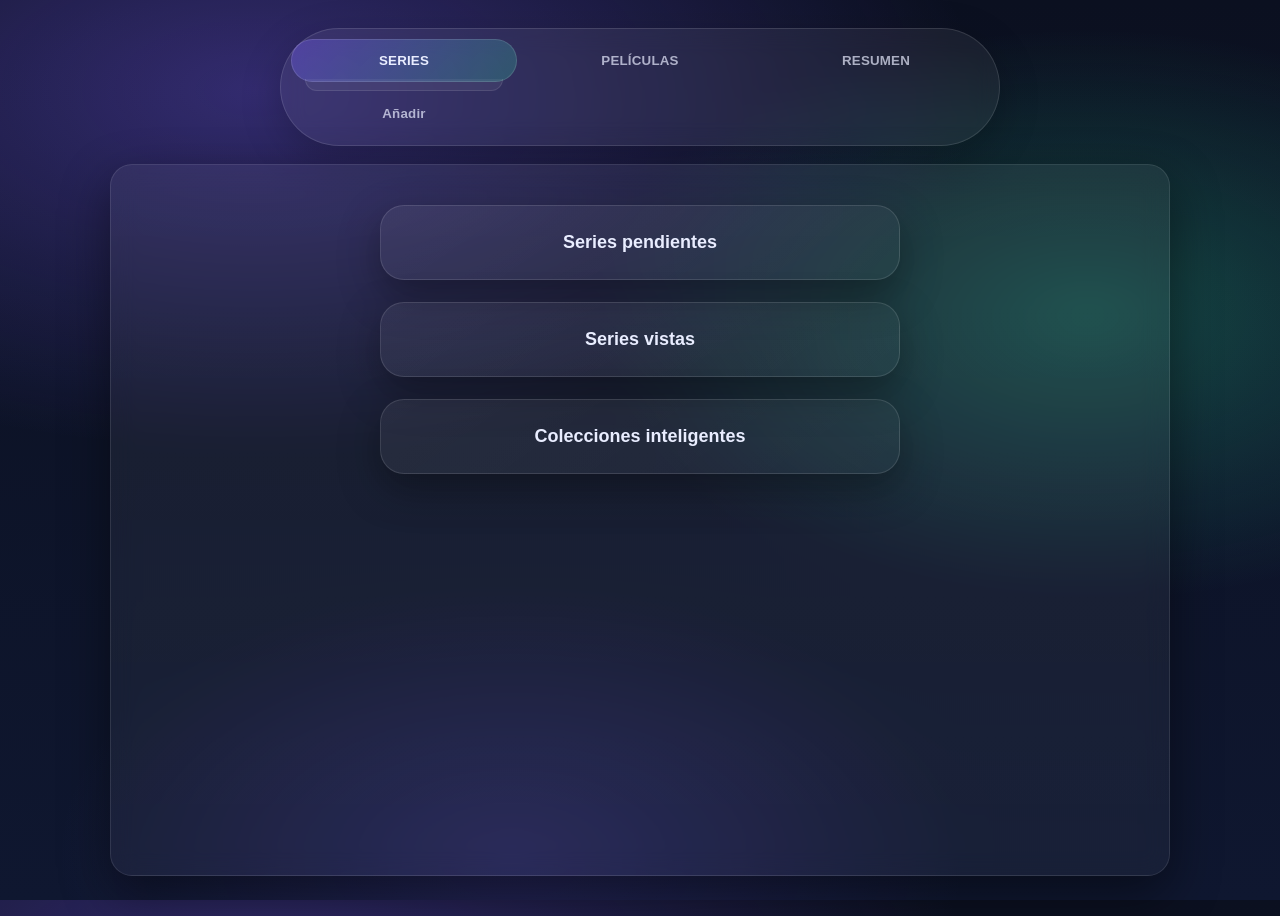
<file: index.html>
<!doctype html>

<html lang="es">
<head>
<meta charset="utf-8"/>
<meta content="width=device-width,initial-scale=1" name="viewport"/>
<title>Series &amp; Pelis</title>
<link href="manifest.json" rel="manifest"/>
<meta content="#0f172a" name="theme-color"/>
<meta content="yes" name="apple-mobile-web-app-capable"/>
<meta content="black-translucent" name="apple-mobile-web-app-status-bar-style"/>
<meta content="Series&amp;Pelis" name="apple-mobile-web-app-title"/>
<link href="icons/icon-180.png" rel="apple-touch-icon"/>
<link href="icons/icon-192.png" rel="icon"/>
<link href="styles.css" rel="stylesheet"/>
</head>
<body>
<div class="app">
<div class="shell">
<header>
<nav aria-label="Selector de pantallas" class="tabs" role="tablist">
<button aria-selected="true" class="tab" data-main="series" role="tab">SERIES</button>
<button aria-selected="false" class="tab" data-main="peliculas" role="tab">PELÍCULAS</button>
<button aria-selected="false" class="tab" data-main="resumen" role="tab">RESUMEN</button>
<button aria-selected="false" class="tab" data-main="anadir" role="tab">Añadir</button>
</nav>
</header>
<main aria-live="polite" class="panel">
<section class="screens">
<!-- SERIES HOME -->
<div class="screen active" data-screen="series-home">
<div class="menu">
<button class="menuBtn" data-screen="series-pendientes">Series pendientes</button>
<button class="menuBtn" data-screen="series-vistas">Series vistas</button>
<button class="menuBtn" data-smart-open="series" type="button">Colecciones inteligentes</button>
</div>
</div>
<!-- SERIES PENDIENTES (LISTA) -->
<div class="screen" data-screen="series-pendientes">
<div class="backRow">
<span class="pill countPill" id="count-series-pendientes">0</span>
<div class="backTools">
<button aria-label="Buscar" class="toolBtn" data-search-toggle="series-pendientes" type="button">🔎</button>
<div class="searchBox collapsed" data-search-box="series-pendientes">
<input class="searchInput" data-search="series-pendientes" placeholder="Buscar..."/>
<button aria-label="Limpiar" class="searchClear" data-search-clear="series-pendientes" type="button">×</button>
</div>
<button class="toolBtn" data-action="filter" data-scope="series-pendientes" type="button">Filtrar</button>
<button class="toolBtn" data-action="sort" data-scope="series-pendientes" type="button">Ordenar</button>
</div>
<button class="backBtn" data-screen="series-home">← Volver</button>
</div>
<div class="listWrap" id="list-series-pendientes"></div>
<div class="pager" id="pager-series-pendientes" style="display:none;"></div>
<div class="empty" id="empty-series-pendientes" style="display:none;">
              No tienes series pendientes todavía. Ve a <b>Añadir</b> para guardar una.
            </div>
</div>
<!-- SERIES VISTAS (LISTA) -->
<div class="screen" data-screen="series-vistas">
<div class="backRow">
<span class="pill countPill" id="count-series-vistas">0</span>
<div class="backTools">
<button aria-label="Buscar" class="toolBtn" data-search-toggle="series-vistas" type="button">🔎</button>
<div class="searchBox collapsed" data-search-box="series-vistas">
<input class="searchInput" data-search="series-vistas" placeholder="Buscar..."/>
<button aria-label="Limpiar" class="searchClear" data-search-clear="series-vistas" type="button">×</button>
</div>
<button class="toolBtn" data-action="filter" data-scope="series-vistas" type="button">Filtrar</button>
<button class="toolBtn" data-action="sort" data-scope="series-vistas" type="button">Ordenar</button>
</div>
<button class="backBtn" data-screen="series-home">← Volver</button>
</div>
<div class="listWrap" id="list-series-vistas"></div>
<div class="pager" id="pager-series-vistas" style="display:none;"></div>
<div class="empty" id="empty-series-vistas" style="display:none;">
              No tienes series vistas todavía. Ve a <b>Añadir</b> para guardar una.
            </div>
</div>
<!-- PELICULAS HOME -->
<div class="screen" data-screen="peliculas-home">
<div class="menu">
<button class="menuBtn" data-screen="peliculas-pendientes">Películas pendientes</button>
<button class="menuBtn" data-screen="peliculas-vistas">Películas vistas</button>
<button class="menuBtn" data-smart-open="peliculas" type="button">Colecciones inteligentes</button>
</div>
</div>
<!-- PELICULAS PENDIENTES (LISTA) -->
<div class="screen" data-screen="peliculas-pendientes">
<div class="backRow">
<span class="pill countPill" id="count-peliculas-pendientes">0</span>
<div class="backTools">
<button aria-label="Buscar" class="toolBtn" data-search-toggle="peliculas-pendientes" type="button">🔎</button>
<div class="searchBox collapsed" data-search-box="peliculas-pendientes">
<input class="searchInput" data-search="peliculas-pendientes" placeholder="Buscar..."/>
<button aria-label="Limpiar" class="searchClear" data-search-clear="peliculas-pendientes" type="button">×</button>
</div>
<button class="toolBtn" data-action="filter" data-scope="peliculas-pendientes" type="button">Filtrar</button>
<button class="toolBtn" data-action="sort" data-scope="peliculas-pendientes" type="button">Ordenar</button>
</div>
<button class="backBtn" data-screen="peliculas-home">← Volver</button>
</div>
<div class="listWrap" id="list-peliculas-pendientes"></div>
<div class="pager" id="pager-peliculas-pendientes" style="display:none;"></div>
<div class="empty" id="empty-peliculas-pendientes" style="display:none;">
              No tienes películas pendientes todavía. Ve a <b>Añadir</b> para guardar una.
            </div>
</div>
<!-- PELICULAS VISTAS (LISTA) -->
<div class="screen" data-screen="peliculas-vistas">
<div class="backRow">
<span class="pill countPill" id="count-peliculas-vistas">0</span>
<div class="backTools">
<button aria-label="Buscar" class="toolBtn" data-search-toggle="peliculas-vistas" type="button">🔎</button>
<div class="searchBox collapsed" data-search-box="peliculas-vistas">
<input class="searchInput" data-search="peliculas-vistas" placeholder="Buscar..."/>
<button aria-label="Limpiar" class="searchClear" data-search-clear="peliculas-vistas" type="button">×</button>
</div>
<button class="toolBtn" data-action="filter" data-scope="peliculas-vistas" type="button">Filtrar</button>
<button class="toolBtn" data-action="sort" data-scope="peliculas-vistas" type="button">Ordenar</button>
</div>
<button class="backBtn" data-screen="peliculas-home">← Volver</button>
</div>
<div class="listWrap" id="list-peliculas-vistas"></div>
<div class="pager" id="pager-peliculas-vistas" style="display:none;"></div>
<div class="empty" id="empty-peliculas-vistas" style="display:none;">
              No tienes películas vistas todavía. Ve a <b>Añadir</b> para guardar una.
            </div>
</div>
<!-- COLECCIONES INTELIGENTES -->
<div class="screen" data-screen="colecciones-inteligentes">
  <div class="smartCollectionsHeader">
    <div>
      <span class="pill">Colecciones inteligentes</span>
      <p class="smartCollectionsIntro">
        Vistas automáticas de tu biblioteca. No duplican ni modifican registros.
      </p>
    </div>
    <button class="backBtn" data-smart-back type="button">← Volver</button>
  </div>

  <div class="smartTypeSelector" aria-label="Tipo de contenido">
    <button class="smartTypeBtn active" data-smart-type="all" type="button" aria-pressed="true">Todo</button>
    <button class="smartTypeBtn" data-smart-type="series" type="button" aria-pressed="false">Series</button>
    <button class="smartTypeBtn" data-smart-type="peliculas" type="button" aria-pressed="false">Películas</button>
  </div>

  <div class="smartCollectionGrid" id="smart-collection-grid"></div>

  <div class="smartCollectionResults" id="smart-collection-results" hidden>
    <div class="smartCollectionResultsHead">
      <div>
        <h2 id="smart-collection-title">Favoritos</h2>
        <p id="smart-collection-subtitle"></p>
      </div>
      <span class="pill countPill" id="smart-collection-count">0 elementos</span>
    </div>

    <div class="listWrap" id="smart-collection-list"></div>
    <div class="pager" id="smart-collection-pager" style="display:none;"></div>
    <div class="empty" id="smart-collection-empty" style="display:none;"></div>
  </div>
</div>

<!-- RESUMEN Y RECOMENDACIONES -->
<div class="screen" data-screen="resumen-home">
  <div class="statsTopRow">
    <div>
      <span class="pill">Estadísticas y recomendaciones</span>
      <div class="statsUpdated" id="statistics-updated"></div>
    </div>
    <button class="toolBtn" id="btnStatsRefresh" type="button">
      Actualizar
    </button>
  </div>

  <div id="statistics-dashboard"></div>
</div>

<!-- AÑADIR HOME -->
<div class="screen" data-screen="anadir-home">
<div class="menu">
<button class="menuBtn" data-screen="anadir-series">Series</button>
<button class="menuBtn" data-screen="anadir-peliculas">Películas</button>
<button class="menuBtn" data-screen="mantenimiento-home">Mantenimiento</button>
</div>
</div>

<!-- MANTENIMIENTO -->
<div class="screen" data-screen="mantenimiento-home">
  <div class="backRow">
    <span class="pill">Mantenimiento</span>
    <button class="backBtn" data-screen="anadir-home" type="button">← Volver</button>
  </div>
  <div class="menu" style="padding-top:10px">
    <button class="menuBtn" data-screen="tmdb-config">Configurar TMDb</button>
    <button class="menuBtn" data-screen="backup-home">Importar / Exportar</button>
    <button class="menuBtn" data-screen="mis-plataformas">Mis plataformas</button>
  </div>
</div>

<!-- MIS PLATAFORMAS -->
<div class="screen" data-screen="mis-plataformas">
  <div class="backRow">
    <span class="pill">Mantenimiento · Mis plataformas</span>
    <button class="backBtn" data-screen="mantenimiento-home" type="button">← Volver</button>
  </div>
  <div class="formCard userPlatformsCard">
    <p class="tmdbConfigIntro">
      Selecciona las plataformas de suscripción que tienes contratadas.
      La selección se guarda únicamente en este navegador o PWA.
    </p>

    <div class="userPlatformsActions">
      <button class="toolBtn" id="btnUserPlatformsRefresh" type="button">
        Actualizar catálogo
      </button>
      <button class="btnPrimary" id="btnUserPlatformsSave" type="button">
        Guardar selección
      </button>
    </div>

    <div class="msg userPlatformsStatus" id="userPlatformsStatus" aria-live="polite"></div>

    <details class="userPlatformsDisclosure" open>
      <summary>
        <span>Plataformas disponibles en España</span>
        <small id="userPlatformsSummary">0 plataformas seleccionadas</small>
      </summary>
      <div class="userPlatformsList" id="userPlatformsList" aria-label="Plataformas contratadas"></div>
    </details>

    <p class="tmdbConfigNote">
      Un fallo de red nunca elimina la selección previamente guardada.
      Esta selección determina el indicador «Disponible en mis plataformas».
    </p>
  </div>
</div>
<!-- AÑADIR: SERIES -->
<div class="screen" data-screen="anadir-series">
<div class="backRow">
<span class="pill">Añadir · Series</span>
<button class="backBtn" data-screen="anadir-home">← Volver</button>
</div>
<div class="menu" style="padding-top:10px">
<button class="menuBtn" data-screen="anadir-series-pendientes">Añadir a pendientes</button>
<button class="menuBtn" data-screen="anadir-series-vistas">Añadir a vistas</button>
</div>
</div>
<!-- AÑADIR: PELICULAS -->
<div class="screen" data-screen="anadir-peliculas">
<div class="backRow">
<span class="pill">Añadir · Películas</span>
<button class="backBtn" data-screen="anadir-home">← Volver</button>
</div>
<div class="menu" style="padding-top:10px">
<button class="menuBtn" data-screen="anadir-peliculas-pendientes">Añadir a pendientes</button>
<button class="menuBtn" data-screen="anadir-peliculas-vistas">Añadir a vistas</button>
</div>
</div>

<!-- CONFIGURACIÓN TMDB -->
<div class="screen" data-screen="tmdb-config">
  <div class="backRow">
    <span class="pill">Configuración · TMDb</span>
    <button class="backBtn" data-screen="mantenimiento-home" type="button">← Volver</button>
  </div>

  <div class="formCard tmdbConfigCard">
    <p class="tmdbConfigIntro">
      Guarda aquí tu API Read Access Token de TMDb. Se almacena solo en
      este navegador o PWA y no se incluye en las exportaciones.
    </p>

    <div class="field">
      <label for="tmdb-token">API Read Access Token</label>
      <textarea
        id="tmdb-token"
        rows="4"
        spellcheck="false"
        autocomplete="off"
        autocapitalize="off"
        placeholder="Pega aquí el token"
      ></textarea>
    </div>

    <div class="tmdbConfigActions">
      <button class="btnPrimary" id="btnTmdbSave" type="button">Guardar token</button>
      <button class="toolBtn" id="btnTmdbTest" type="button">Probar conexión</button>
      <button class="toolBtn" id="btnTmdbClear" type="button">Eliminar token</button>
    </div>

    <div class="msg" id="tmdb-status" aria-live="polite"></div>

    <p class="tmdbConfigNote">
      No subas el token dentro de ningún archivo de GitHub. Al eliminar
      los datos del sitio o cambiar de navegador tendrás que guardarlo de nuevo.
    </p>
  </div>
</div>

<!-- BACKUP HOME -->
<div class="screen" data-screen="backup-home">
<div class="backRow">
<span class="pill">Datos</span>
<div class="backTools"></div>
<button class="backBtn" data-screen="mantenimiento-home">← Volver</button>
</div>
<div class="menu">
<button class="menuBtn" data-screen="diagnostico-home" id="btnOpenDiagnostic" type="button">Diagnóstico de almacenamiento</button>
<button class="menuBtn" id="btnExport" type="button">Exportar datos (JSON)</button>
<label class="menuBtn" for="importFileReplace" id="btnImportReplaceLabel">Importar datos (REEMPLAZAR)</label>
<input accept="application/json" id="importFileReplace" style="position:absolute; left:-9999px; width:1px; height:1px; opacity:0;" type="file"/>
<label class="menuBtn" for="importFileMerge" id="btnImportMergeLabel">Importar datos (MEZCLAR)</label>
<input accept="application/json" id="importFileMerge" style="position:absolute; left:-9999px; width:1px; height:1px; opacity:0;" type="file"/>
</div>
</div>

<!-- DIAGNÓSTICO INTEGRADO -->
<div class="screen" data-screen="diagnostico-home">
  <div class="backRow">
    <span class="pill">Diagnóstico</span>
    <div class="backTools"></div>
    <button class="backBtn" data-screen="backup-home" type="button">← Volver</button>
  </div>

  <div class="diagnosticCard">
    <p class="diagnosticIntro">Este informe muestra el almacenamiento que está viendo esta instancia. No elimina ni modifica tus datos.</p>

    <div class="diagnosticActions">
      <button class="btnPrimary" id="btnDiagnosticRefresh" type="button">Actualizar</button>
      <button class="toolBtn" id="btnDiagnosticCopy" type="button">Copiar informe</button>
      <button class="toolBtn" id="btnDiagnosticDownload" type="button">Descargar JSON</button>
    </div>

    <div class="msg" id="diagnosticMessage" aria-live="polite"></div>

    <div class="diagnosticSection">
      <h3>Contexto</h3>
      <dl class="diagnosticFacts">
        <div><dt>Origen</dt><dd id="diagOrigin">—</dd></div>
        <div><dt>Ruta</dt><dd id="diagPathname">—</dd></div>
        <div><dt>URL completa</dt><dd id="diagHref">—</dd></div>
        <div><dt>Modo</dt><dd id="diagMode">—</dd></div>
        <div><dt>Esquema</dt><dd id="diagSchema">—</dd></div>
      </dl>
    </div>

    <div class="diagnosticSection">
      <h3>Datos principales</h3>
      <div class="diagnosticTableWrap">
        <table class="diagnosticTable">
          <thead><tr><th>Clave</th><th>Tipo</th><th>Cantidad</th></tr></thead>
          <tbody id="diagMainKeys"></tbody>
        </table>
      </div>
    </div>

    <div class="diagnosticSection">
      <h3>Todas las claves encontradas</h3>
      <div class="diagnosticTableWrap">
        <table class="diagnosticTable">
          <thead><tr><th>Clave</th><th>Tipo</th><th>Cantidad</th><th>Vista previa</th></tr></thead>
          <tbody id="diagAllKeys"></tbody>
        </table>
      </div>
    </div>
  </div>
</div>
<!-- FORM: AÑADIR SERIE PENDIENTE -->
<div class="screen" data-screen="anadir-series-pendientes">
<div class="backRow">
<span class="pill">Formulario · Serie pendiente</span>
<button class="backBtn" data-screen="anadir-series" type="button">← Volver</button>
</div>
<form autocomplete="off" class="formCard" id="form-series-pendientes">

<div class="tmdbSearch" data-tmdb-search data-tmdb-kind="series">
  <div class="tmdbSearchHead">
    <strong>Buscar serie en TMDb</strong>
    <span>Rellena automáticamente la ficha</span>
  </div>
  <div class="tmdbSearchRow">
    <input data-tmdb-query type="search" placeholder="Ej. Dark" aria-label="Título de la serie">
    <button class="toolBtn" data-tmdb-submit type="button">Buscar</button>
  </div>
  <div class="tmdbSearchMessage" data-tmdb-message aria-live="polite"></div>
  <div class="tmdbSeasonSummary" data-tmdb-seasons-summary hidden></div>
  <div class="tmdbResults" data-tmdb-results hidden></div>
</div>

<div class="formGrid">
<div class="field">
<label for="sp-title">Título <span class="req">*</span></label>
<input id="sp-title" name="title" placeholder="Ej. Dark" required=""/>
</div>
<div class="field">
<label for="sp-genre">Género</label>
<input id="sp-genre" name="genre" placeholder="Ej. Ciencia ficción"/>
</div>
<div class="field">
<label for="sp-seasons">Temporadas</label>
<input id="sp-seasons" min="0" name="seasons" placeholder="Ej. 3" step="1" type="number"/>
</div>
<div class="field">
<label for="sp-episodes">Capítulos</label>
<input id="sp-episodes" min="0" name="episodes" placeholder="Ej. 24" step="1" type="number"/>
</div>
<div class="field">
<label for="sp-duration">Duración Cap.</label>
<input id="sp-duration" name="duration" placeholder="Ej. 45 min/ep"/>
</div>
<div class="field" style="grid-column:1/-1;">
<label for="sp-synopsis">Sinopsis</label>
<textarea id="sp-synopsis" name="synopsis" placeholder="Sinopsis..."></textarea>
</div>
</div>


<div class="personalFields" data-personal-fields>
<div class="personalFieldsHead">Organización personal</div>
<div class="field">
<label for="sp-priority">Prioridad</label>
<select id="sp-priority" name="priority">
<option value="">Sin prioridad</option>
<option value="alta">Alta</option>
<option value="media">Media</option>
<option value="baja">Baja</option>
</select>
</div>
<div class="field favoriteField">
<label>Favorito</label>
<label class="switchRow" for="sp-favorite">
<input id="sp-favorite" name="favorite" type="checkbox" value="1"/>
<span>Marcar como favorito</span>
</label>
</div>
<div class="field" style="grid-column:1/-1;">
<label for="sp-tags">Etiquetas personales</label>
<input id="sp-tags" name="tags" placeholder="Ej. finde, Laura, imprescindible"/>
<div class="fieldHint">Sepáralas con comas.</div>
</div>
<div class="field">
<label for="sp-planned-date">Fecha prevista</label>
<input id="sp-planned-date" name="plannedDate" type="date"/>
</div>

<div class="field">
<label for="sp-current-season">Temporada actual</label>
<select id="sp-current-season" name="currentSeason">
<option value="">Sin seleccionar</option>
</select>
</div>
<div class="field">
<label for="sp-current-episode">Capítulo actual</label>
<select id="sp-current-episode" name="currentEpisode" disabled>
<option value="">Sin seleccionar</option>
</select>
</div>
<div class="seasonEpisodeHint" data-season-episode-hint data-state="empty" style="grid-column:1/-1;">
Indica las temporadas y su distribución, o selecciona la serie desde TMDb.
</div>
<div class="field">
<label for="sp-episodes-per-season">Capítulos por temporada</label>
<input id="sp-episodes-per-season" name="episodesPerSeason" inputmode="numeric" placeholder="Ej. 10"/>
<div class="fieldHint">Opcional. Permite cambiar de temporada automáticamente.</div>
</div>
<div class="field">
<label for="sp-episodes-by-season">Distribución por temporadas</label>
<input id="sp-episodes-by-season" name="episodesBySeason" placeholder="Ej. 12, 8, 10, 6"/>
<div class="fieldHint">Opcional y prioritario. Escribe los capítulos de cada temporada separados por comas.</div>
</div>
<div class="field" style="grid-column:1/-1;">
<label for="sp-private-note">Nota privada</label>
<textarea id="sp-private-note" name="privateNote" placeholder="Recordatorios o comentarios personales..."></textarea>
</div>
</div>

<div class="tmdbHiddenFields" aria-hidden="true">
  <input name="tmdbId" type="hidden">
  <input name="tmdbType" type="hidden">
  <input name="year" type="hidden">
  <input name="posterPath" type="hidden">
  <input name="posterUrl" type="hidden">
  <input name="backdropPath" type="hidden">
  <input name="originalTitle" type="hidden">
  <input name="originalLanguage" type="hidden">
  <input name="originCountries" type="hidden">
  <input name="spokenLanguages" type="hidden">
  <input name="productionCompanies" type="hidden">
  <input name="productionStatus" type="hidden">
  <input name="tagline" type="hidden">
  <input name="releaseDate" type="hidden">
  <input name="lastAirDate" type="hidden">
  <input name="adult" type="hidden">
  <input name="inProduction" type="hidden">
  <input name="cast" type="hidden">
  <input name="crew" type="hidden">
  <input name="creators" type="hidden">
  <input name="trailer" type="hidden">
  <input name="watchRegion" type="hidden">
  <input name="watchProviders" type="hidden">
  <input name="watchProvidersLink" type="hidden">
  <input name="watchProvidersUpdatedAt" type="hidden">
  <input name="tmdbVoteAverage" type="hidden">
  <input name="tmdbUpdatedAt" type="hidden">
  <input name="seasonsData" type="hidden">
  <input name="specialsData" type="hidden">
  <input name="tmdbStatus" type="hidden">
  <input name="tmdbSeasonsUpdatedAt" type="hidden">
</div>

<div class="formActions">
<div style="display:flex; gap:10px;">
<button class="btnPrimary" type="submit">Guardar</button>
</div>
<div class="msg" id="msg-sp"></div>
</div>
</form>
</div>
<!-- FORM: AÑADIR PELÍCULA PENDIENTE -->
<div class="screen" data-screen="anadir-peliculas-pendientes">
<div class="backRow">
<span class="pill">Formulario · Película pendiente</span>
<button class="backBtn" data-screen="anadir-peliculas" type="button">← Volver</button>
</div>
<form autocomplete="off" class="formCard" id="form-peliculas-pendientes">

<div class="tmdbSearch" data-tmdb-search data-tmdb-kind="peliculas">
  <div class="tmdbSearchHead">
    <strong>Buscar película en TMDb</strong>
    <span>Rellena automáticamente la ficha</span>
  </div>
  <div class="tmdbSearchRow">
    <input data-tmdb-query type="search" placeholder="Ej. Interstellar" aria-label="Título de la película">
    <button class="toolBtn" data-tmdb-submit type="button">Buscar</button>
  </div>
  <div class="tmdbSearchMessage" data-tmdb-message aria-live="polite"></div>
  <div class="tmdbResults" data-tmdb-results hidden></div>
</div>

<div class="formGrid">
<div class="field">
<label for="pp-title">Título <span class="req">*</span></label>
<input id="pp-title" name="title" placeholder="Ej. Interstellar" required=""/>
</div>
<div class="field">
<label for="pp-genre">Género</label>
<input id="pp-genre" name="genre" placeholder="Ej. Aventura"/>
</div>
<div class="field">
<label for="pp-duration">Duración</label>
<input id="pp-duration" name="duration" placeholder="Ej. 2h 49m"/>
</div>
<div class="field" style="grid-column:1/-1;">
<label for="pp-synopsis">Sinopsis</label>
<textarea id="pp-synopsis" name="synopsis" placeholder="Sinopsis..."></textarea>
</div>
</div>


<div class="personalFields" data-personal-fields>
<div class="personalFieldsHead">Organización personal</div>
<div class="field">
<label for="pp-priority">Prioridad</label>
<select id="pp-priority" name="priority">
<option value="">Sin prioridad</option>
<option value="alta">Alta</option>
<option value="media">Media</option>
<option value="baja">Baja</option>
</select>
</div>
<div class="field favoriteField">
<label>Favorito</label>
<label class="switchRow" for="pp-favorite">
<input id="pp-favorite" name="favorite" type="checkbox" value="1"/>
<span>Marcar como favorito</span>
</label>
</div>
<div class="field" style="grid-column:1/-1;">
<label for="pp-tags">Etiquetas personales</label>
<input id="pp-tags" name="tags" placeholder="Ej. finde, Laura, imprescindible"/>
<div class="fieldHint">Sepáralas con comas.</div>
</div>
<div class="field">
<label for="pp-planned-date">Fecha prevista</label>
<input id="pp-planned-date" name="plannedDate" type="date"/>
</div>

<div class="field" style="grid-column:1/-1;">
<label for="pp-private-note">Nota privada</label>
<textarea id="pp-private-note" name="privateNote" placeholder="Recordatorios o comentarios personales..."></textarea>
</div>
</div>

<div class="tmdbHiddenFields" aria-hidden="true">
  <input name="tmdbId" type="hidden">
  <input name="tmdbType" type="hidden">
  <input name="year" type="hidden">
  <input name="posterPath" type="hidden">
  <input name="posterUrl" type="hidden">
  <input name="backdropPath" type="hidden">
  <input name="originalTitle" type="hidden">
  <input name="originalLanguage" type="hidden">
  <input name="originCountries" type="hidden">
  <input name="spokenLanguages" type="hidden">
  <input name="productionCompanies" type="hidden">
  <input name="productionStatus" type="hidden">
  <input name="tagline" type="hidden">
  <input name="releaseDate" type="hidden">
  <input name="lastAirDate" type="hidden">
  <input name="adult" type="hidden">
  <input name="inProduction" type="hidden">
  <input name="cast" type="hidden">
  <input name="crew" type="hidden">
  <input name="creators" type="hidden">
  <input name="trailer" type="hidden">
  <input name="watchRegion" type="hidden">
  <input name="watchProviders" type="hidden">
  <input name="watchProvidersLink" type="hidden">
  <input name="watchProvidersUpdatedAt" type="hidden">
  <input name="tmdbVoteAverage" type="hidden">
  <input name="tmdbUpdatedAt" type="hidden">
</div>

<div class="formActions">
<div style="display:flex; gap:10px;">
<button class="btnPrimary" type="submit">Guardar</button>
</div>
<div class="msg" id="msg-pp"></div>
</div>
</form>
</div>
<!-- FORM: AÑADIR SERIE VISTA -->
<div class="screen" data-screen="anadir-series-vistas">
<div class="backRow">
<span class="pill">Formulario · Serie vista</span>
<button class="backBtn" data-screen="anadir-series" type="button">← Volver</button>
</div>
<form autocomplete="off" class="formCard" id="form-series-vistas">

<div class="tmdbSearch" data-tmdb-search data-tmdb-kind="series">
  <div class="tmdbSearchHead">
    <strong>Buscar serie en TMDb</strong>
    <span>Rellena automáticamente la ficha</span>
  </div>
  <div class="tmdbSearchRow">
    <input data-tmdb-query type="search" placeholder="Ej. Dark" aria-label="Título de la serie">
    <button class="toolBtn" data-tmdb-submit type="button">Buscar</button>
  </div>
  <div class="tmdbSearchMessage" data-tmdb-message aria-live="polite"></div>
  <div class="tmdbSeasonSummary" data-tmdb-seasons-summary hidden></div>
  <div class="tmdbResults" data-tmdb-results hidden></div>
</div>

<div class="formGrid">
<div class="field">
<label for="sv-title">Título <span class="req">*</span></label>
<input id="sv-title" name="title" placeholder="Ej. The Bear" required=""/>
</div>
<div class="field">
<label for="sv-genre">Género</label>
<input id="sv-genre" name="genre" placeholder="Ej. Drama"/>
</div>
<div class="field">
<label for="sv-seasons">Temporadas</label>
<input id="sv-seasons" min="0" name="seasons" placeholder="Ej. 2" step="1" type="number"/>
</div>
<div class="field">
<label for="sv-episodes">Capítulos</label>
<input id="sv-episodes" min="0" name="episodes" placeholder="Ej. 18" step="1" type="number"/>
</div>
<div class="field">
<label for="sv-duration">Duración Cap.</label>
<input id="sv-duration" name="duration" placeholder="Ej. 30 min/ep"/>
</div>
<div class="field" style="grid-column:1/-1;">
<label for="sv-synopsis">Sinopsis</label>
<textarea id="sv-synopsis" name="synopsis" placeholder="Sinopsis..."></textarea>
</div>
<input id="sv-rating-adri" name="ratingAdri" type="hidden"/>
<input id="sv-rating-laura" name="ratingLaura" type="hidden"/>
<div class="ratingBlock">
<div class="ratingHead">
<div class="ratingName">Valoración Adri <span class="req">*</span></div>
<div class="ratingValue" id="sv-adri-val">—</div>
</div>
<div aria-label="Valoración Adri" class="stars" data-out="sv-adri-val" data-target="sv-rating-adri" data-widget="rating"></div>
</div>
<div class="ratingBlock">
<div class="ratingHead">
<div class="ratingName">Valoración Laura <span class="req">*</span></div>
<div class="ratingValue" id="sv-laura-val">—</div>
</div>
<div aria-label="Valoración Laura" class="stars" data-out="sv-laura-val" data-target="sv-rating-laura" data-widget="rating"></div>
</div>
<div class="twoNotes">
<div class="field">
<label for="sv-notes-adri">Notas Adri</label>
<textarea id="sv-notes-adri" name="notesAdri" placeholder="Notas de Adri..."></textarea>
</div>
<div class="field">
<label for="sv-notes-laura">Notas Laura</label>
<textarea id="sv-notes-laura" name="notesLaura" placeholder="Notas de Laura..."></textarea>
</div>
</div>
</div>


<div class="personalFields" data-personal-fields>
<div class="personalFieldsHead">Organización personal</div>
<div class="field">
<label for="sv-priority">Prioridad</label>
<select id="sv-priority" name="priority">
<option value="">Sin prioridad</option>
<option value="alta">Alta</option>
<option value="media">Media</option>
<option value="baja">Baja</option>
</select>
</div>
<div class="field favoriteField">
<label>Favorito</label>
<label class="switchRow" for="sv-favorite">
<input id="sv-favorite" name="favorite" type="checkbox" value="1"/>
<span>Marcar como favorito</span>
</label>
</div>
<div class="field" style="grid-column:1/-1;">
<label for="sv-tags">Etiquetas personales</label>
<input id="sv-tags" name="tags" placeholder="Ej. finde, Laura, imprescindible"/>
<div class="fieldHint">Sepáralas con comas.</div>
</div>
<div class="field">
<label for="sv-planned-date">Fecha prevista</label>
<input id="sv-planned-date" name="plannedDate" type="date"/>
</div>

<div class="field">
<label for="sv-current-season">Temporada actual</label>
<select id="sv-current-season" name="currentSeason">
<option value="">Sin seleccionar</option>
</select>
</div>
<div class="field">
<label for="sv-current-episode">Capítulo actual</label>
<select id="sv-current-episode" name="currentEpisode" disabled>
<option value="">Sin seleccionar</option>
</select>
</div>
<div class="seasonEpisodeHint" data-season-episode-hint data-state="empty" style="grid-column:1/-1;">
Indica las temporadas y su distribución, o selecciona la serie desde TMDb.
</div>
<div class="field">
<label for="sv-episodes-per-season">Capítulos por temporada</label>
<input id="sv-episodes-per-season" name="episodesPerSeason" inputmode="numeric" placeholder="Ej. 10"/>
<div class="fieldHint">Opcional. Permite cambiar de temporada automáticamente.</div>
</div>
<div class="field">
<label for="sv-episodes-by-season">Distribución por temporadas</label>
<input id="sv-episodes-by-season" name="episodesBySeason" placeholder="Ej. 12, 8, 10, 6"/>
<div class="fieldHint">Opcional y prioritario. Escribe los capítulos de cada temporada separados por comas.</div>
</div>
<div class="field" style="grid-column:1/-1;">
<label for="sv-private-note">Nota privada</label>
<textarea id="sv-private-note" name="privateNote" placeholder="Recordatorios o comentarios personales..."></textarea>
</div>
</div>

<div class="tmdbHiddenFields" aria-hidden="true">
  <input name="tmdbId" type="hidden">
  <input name="tmdbType" type="hidden">
  <input name="year" type="hidden">
  <input name="posterPath" type="hidden">
  <input name="posterUrl" type="hidden">
  <input name="backdropPath" type="hidden">
  <input name="originalTitle" type="hidden">
  <input name="originalLanguage" type="hidden">
  <input name="originCountries" type="hidden">
  <input name="spokenLanguages" type="hidden">
  <input name="productionCompanies" type="hidden">
  <input name="productionStatus" type="hidden">
  <input name="tagline" type="hidden">
  <input name="releaseDate" type="hidden">
  <input name="lastAirDate" type="hidden">
  <input name="adult" type="hidden">
  <input name="inProduction" type="hidden">
  <input name="cast" type="hidden">
  <input name="crew" type="hidden">
  <input name="creators" type="hidden">
  <input name="trailer" type="hidden">
  <input name="watchRegion" type="hidden">
  <input name="watchProviders" type="hidden">
  <input name="watchProvidersLink" type="hidden">
  <input name="watchProvidersUpdatedAt" type="hidden">
  <input name="tmdbVoteAverage" type="hidden">
  <input name="tmdbUpdatedAt" type="hidden">
  <input name="seasonsData" type="hidden">
  <input name="specialsData" type="hidden">
  <input name="tmdbStatus" type="hidden">
  <input name="tmdbSeasonsUpdatedAt" type="hidden">
</div>

<div class="formActions">
<div style="display:flex; gap:10px;">
<button class="btnPrimary" type="submit">Guardar</button>
</div>
<div class="msg" id="msg-sv"></div>
</div>
</form>
</div>
<!-- FORM: AÑADIR PELÍCULA VISTA -->
<div class="screen" data-screen="anadir-peliculas-vistas">
<div class="backRow">
<span class="pill">Formulario · Película vista</span>
<button class="backBtn" data-screen="anadir-peliculas" type="button">← Volver</button>
</div>
<form autocomplete="off" class="formCard" id="form-peliculas-vistas">

<div class="tmdbSearch" data-tmdb-search data-tmdb-kind="peliculas">
  <div class="tmdbSearchHead">
    <strong>Buscar película en TMDb</strong>
    <span>Rellena automáticamente la ficha</span>
  </div>
  <div class="tmdbSearchRow">
    <input data-tmdb-query type="search" placeholder="Ej. Interstellar" aria-label="Título de la película">
    <button class="toolBtn" data-tmdb-submit type="button">Buscar</button>
  </div>
  <div class="tmdbSearchMessage" data-tmdb-message aria-live="polite"></div>
  <div class="tmdbResults" data-tmdb-results hidden></div>
</div>

<div class="formGrid">
<div class="field">
<label for="pv-title">Título <span class="req">*</span></label>
<input id="pv-title" name="title" placeholder="Ej. Whiplash" required=""/>
</div>
<div class="field">
<label for="pv-genre">Género</label>
<input id="pv-genre" name="genre" placeholder="Ej. Thriller"/>
</div>
<div class="field">
<label for="pv-duration">Duración</label>
<input id="pv-duration" name="duration" placeholder="Ej. 1h 46m"/>
</div>
<div class="field" style="grid-column:1/-1;">
<label for="pv-synopsis">Sinopsis</label>
<textarea id="pv-synopsis" name="synopsis" placeholder="Sinopsis..."></textarea>
</div>
<input id="pv-rating-adri" name="ratingAdri" type="hidden"/>
<input id="pv-rating-laura" name="ratingLaura" type="hidden"/>
<div class="ratingBlock">
<div class="ratingHead">
<div class="ratingName">Valoración Adri <span class="req">*</span></div>
<div class="ratingValue" id="pv-adri-val">—</div>
</div>
<div aria-label="Valoración Adri" class="stars" data-out="pv-adri-val" data-target="pv-rating-adri" data-widget="rating"></div>
</div>
<div class="ratingBlock">
<div class="ratingHead">
<div class="ratingName">Valoración Laura <span class="req">*</span></div>
<div class="ratingValue" id="pv-laura-val">—</div>
</div>
<div aria-label="Valoración Laura" class="stars" data-out="pv-laura-val" data-target="pv-rating-laura" data-widget="rating"></div>
</div>
<div class="twoNotes">
<div class="field">
<label for="pv-notes-adri">Notas Adri</label>
<textarea id="pv-notes-adri" name="notesAdri" placeholder="Notas de Adri..."></textarea>
</div>
<div class="field">
<label for="pv-notes-laura">Notas Laura</label>
<textarea id="pv-notes-laura" name="notesLaura" placeholder="Notas de Laura..."></textarea>
</div>
</div>
</div>


<div class="personalFields" data-personal-fields>
<div class="personalFieldsHead">Organización personal</div>
<div class="field">
<label for="pv-priority">Prioridad</label>
<select id="pv-priority" name="priority">
<option value="">Sin prioridad</option>
<option value="alta">Alta</option>
<option value="media">Media</option>
<option value="baja">Baja</option>
</select>
</div>
<div class="field favoriteField">
<label>Favorito</label>
<label class="switchRow" for="pv-favorite">
<input id="pv-favorite" name="favorite" type="checkbox" value="1"/>
<span>Marcar como favorito</span>
</label>
</div>
<div class="field" style="grid-column:1/-1;">
<label for="pv-tags">Etiquetas personales</label>
<input id="pv-tags" name="tags" placeholder="Ej. finde, Laura, imprescindible"/>
<div class="fieldHint">Sepáralas con comas.</div>
</div>
<div class="field">
<label for="pv-planned-date">Fecha prevista</label>
<input id="pv-planned-date" name="plannedDate" type="date"/>
</div>

<div class="field" style="grid-column:1/-1;">
<label for="pv-private-note">Nota privada</label>
<textarea id="pv-private-note" name="privateNote" placeholder="Recordatorios o comentarios personales..."></textarea>
</div>
</div>

<div class="tmdbHiddenFields" aria-hidden="true">
  <input name="tmdbId" type="hidden">
  <input name="tmdbType" type="hidden">
  <input name="year" type="hidden">
  <input name="posterPath" type="hidden">
  <input name="posterUrl" type="hidden">
  <input name="backdropPath" type="hidden">
  <input name="originalTitle" type="hidden">
  <input name="originalLanguage" type="hidden">
  <input name="originCountries" type="hidden">
  <input name="spokenLanguages" type="hidden">
  <input name="productionCompanies" type="hidden">
  <input name="productionStatus" type="hidden">
  <input name="tagline" type="hidden">
  <input name="releaseDate" type="hidden">
  <input name="lastAirDate" type="hidden">
  <input name="adult" type="hidden">
  <input name="inProduction" type="hidden">
  <input name="cast" type="hidden">
  <input name="crew" type="hidden">
  <input name="creators" type="hidden">
  <input name="trailer" type="hidden">
  <input name="watchRegion" type="hidden">
  <input name="watchProviders" type="hidden">
  <input name="watchProvidersLink" type="hidden">
  <input name="watchProvidersUpdatedAt" type="hidden">
  <input name="tmdbVoteAverage" type="hidden">
  <input name="tmdbUpdatedAt" type="hidden">
</div>

<div class="formActions">
<div style="display:flex; gap:10px;">
<button class="btnPrimary" type="submit">Guardar</button>
</div>
<div class="msg" id="msg-pv"></div>
</div>
</form>
</div>
</section>
</main>
</div>
</div>
<!-- Modal detalle (pendientes + vistas) -->
<!-- ===== Sprint 12.0 · Ficha detallada ===== -->
<section class="screen detailViewScreen" data-screen="ficha-detallada" id="detailViewScreen" aria-labelledby="detailViewTitle">
  <div class="detailViewTopbar">
    <button class="backBtn detailViewBack" id="detailViewBack" type="button" aria-label="Volver">‹</button>
    <div>
      <div class="pill">Ficha completa</div>
      <h1 id="detailViewTitle">Información detallada</h1>
    </div>
  </div>
  <div id="detailViewContent" class="detailViewContent"></div>
</section>

<!-- Sprint 15.1 · Vinculación externa de ficha de doblaje -->
<div aria-hidden="true" class="modalOverlay" id="dubbingLinkOverlay">
  <div aria-labelledby="dubbingLinkTitle" aria-modal="true" class="modalCard modalCardSm" role="dialog">
    <div class="modalHeader">
      <div class="modalTitle" id="dubbingLinkTitle">Vincular ficha de doblaje</div>
      <button aria-label="Cerrar" class="modalClose" id="dubbingLinkClose" type="button">✕</button>
    </div>
    <div class="modalBody">
      <div id="dubbingLinkEditView">
        <label class="dubbingLinkField" for="dubbingLinkInput">
          <span>URL de la ficha en eldoblaje.com</span>
          <input id="dubbingLinkInput" type="url" inputmode="url" autocomplete="url" placeholder="https://www.eldoblaje.com/datos/FichaPelicula.asp?id=…">
        </label>
        <p class="dubbingLinkHelp">Pega la dirección exacta de la ficha correcta. Solo se admiten enlaces HTTPS de eldoblaje.com.</p>
        <p class="dubbingLinkError" id="dubbingLinkError" role="alert" aria-live="polite"></p>
      </div>
      <div id="dubbingLinkDeleteView" hidden>
        <strong>¿Eliminar el enlace de doblaje vinculado?</strong>
        <p class="dubbingLinkHelp">Solo se eliminará el enlace. La película o serie y el resto de sus datos permanecerán intactos.</p>
      </div>
    </div>
    <div class="modalActions">
      <button class="modalBtn" id="dubbingLinkCancel" type="button">Cancelar</button>
      <button class="modalBtn modalBtnSeen" id="dubbingLinkSave" type="button">Guardar enlace</button>
      <button class="modalBtn modalBtnDelete" id="dubbingLinkDeleteConfirm" type="button" hidden>Eliminar enlace</button>
    </div>
  </div>
</div>

<div aria-hidden="true" class="modalOverlay" id="detailOverlay">
<div aria-labelledby="detailTitle" aria-modal="true" class="modalCard" role="dialog">
<div class="modalHeader">
<div class="modalTitle" id="detailTitle">Detalle</div>
<button aria-label="Cerrar" class="modalClose" id="detailClose" type="button">✕</button>
</div>
<div class="modalBody" id="detailBody"></div>
<div class="modalActions">
<button class="modalBtn modalBtnFull" id="detailFull" type="button">Ficha completa</button>
<button class="modalBtn modalBtnEdit" id="detailEdit" type="button">Editar</button>
<button class="modalBtn" id="detailHistory" type="button">👁️ Historial</button>
<button class="modalBtn modalBtnSeen" id="detailSeen" type="button">Visto</button>
<button class="modalBtn modalBtnDelete" id="detailDelete" type="button">Eliminar</button>
</div>
</div>
</div>
<!-- Modal confirmación eliminar -->
<div aria-hidden="true" class="modalOverlay" id="confirmOverlay">
<div aria-labelledby="confirmTitle" aria-modal="true" class="modalCard modalCardSm" role="dialog">
<div class="modalHeader">
<div class="modalTitle" id="confirmTitle">Confirmar eliminación</div>
<button aria-label="Cerrar" class="modalClose" id="confirmClose" type="button">✕</button>
</div>
<div class="modalBody" id="confirmBody">
<div style="font-weight:800; margin-bottom:8px;">¿Seguro que quieres eliminarlo?</div>
<div style="color: rgba(233,237,255,.78); line-height:1.4;">
        Esta acción eliminará la película o serie <b>permanentemente</b>.
      </div>
</div>
<div class="modalActions">
<button class="modalBtn" id="confirmCancel" type="button">Cancelar</button>
<button class="modalBtn modalBtnDelete" id="confirmDelete" type="button">Eliminar</button>
</div>
</div>
</div>
<!-- Mini modal: Marcar como visto -->
<div aria-hidden="true" class="modalOverlay" id="seenOverlay">
<div aria-labelledby="seenTitle" aria-modal="true" class="modalCard modalCardSm" role="dialog">
<div class="modalHeader">
<div class="modalTitle" id="seenTitle">Marcar como visto</div>
<button aria-label="Cerrar" class="modalClose" id="seenClose" type="button">✕</button>
</div>
<div class="modalBody">
<form id="seenForm">
<input id="seen-rating-adri" type="hidden"/>
<input id="seen-rating-laura" type="hidden"/>
<div class="ratingBlock">
<div class="ratingHead">
<div class="ratingName">Valoración Adri <span class="req">*</span></div>
<div class="ratingValue" id="seen-adri-val">—</div>
</div>
<div aria-label="Valoración Adri" class="stars" data-out="seen-adri-val" data-target="seen-rating-adri" data-widget="rating"></div>
</div>
<div class="ratingBlock">
<div class="ratingHead">
<div class="ratingName">Valoración Laura <span class="req">*</span></div>
<div class="ratingValue" id="seen-laura-val">—</div>
</div>
<div aria-label="Valoración Laura" class="stars" data-out="seen-laura-val" data-target="seen-rating-laura" data-widget="rating"></div>
</div>
<div class="twoNotes" style="margin-top:12px;">
<div class="field">
<label for="seen-notes-adri">Notas Adri</label>
<textarea id="seen-notes-adri" placeholder="Notas de Adri..."></textarea>
</div>
<div class="field">
<label for="seen-notes-laura">Notas Laura</label>
<textarea id="seen-notes-laura" placeholder="Notas de Laura..."></textarea>
</div>
</div>
<div class="msg" id="msg-seen" style="margin-top:12px;"></div>
</form>
</div>
<div class="modalActions">
<button class="modalBtn" id="seenSave" type="button">Guardar</button>
</div>
</div>
</div>
<!-- Modal historial (watchLog) -->
<div aria-hidden="true" class="modalOverlay" id="historyOverlay">
<div aria-labelledby="historyTitle" aria-modal="true" class="modalCard modalCardSm" role="dialog">
<div class="modalHeader">
<div class="modalTitle" id="historyTitle">Historial de visionados</div>
<button aria-label="Cerrar" class="modalClose" id="historyClose" type="button">✕</button>
</div>
<div class="modalBody" id="historyBody"></div>
<div class="modalActions">
<button class="modalBtn" id="historyOk" type="button">OK</button>
</div>
</div>
</div>
<!-- Toast éxito -->
<div aria-live="polite" class="toast" id="toast"></div>
<!-- ===== Modal Ordenar ===== -->
<div aria-hidden="true" class="modalOverlay" id="sortOverlay">
<div aria-labelledby="sortTitle" aria-modal="true" class="modalCard modalCardSm" role="dialog">
<div class="modalHeader">
<div class="modalTitle" id="sortTitle">Ordenar</div>
<button aria-label="Cerrar" class="modalClose" id="sortClose" type="button">✕</button>
</div>
<div class="modalBody">
<div class="optList" id="sortOptions">
<label class="optRow">
<input name="sortMode" type="radio" value="az"/>
<span>Alfabético (A → Z)</span>
</label>
<label class="optRow">
<input name="sortMode" type="radio" value="za"/>
<span>Alfabético (Z → A)</span>
</label>
<label class="optRow sortRatingOption" data-sort-only="vistas" style="display:none;">
<input name="sortMode" type="radio" value="rating_desc"/>
<span>Mayor puntuación</span>
</label>
<label class="optRow sortRatingOption" data-sort-only="vistas" style="display:none;">
<input name="sortMode" type="radio" value="rating_asc"/>
<span>Menor puntuación</span>
</label>
<label class="optRow">
<input name="sortMode" type="radio" value="recent"/>
<span>Más recientes</span>
</label>
<label class="optRow">
<input name="sortMode" type="radio" value="old"/>
<span>Más antiguos</span>
</label>
<label class="optRow sortPendingOption" data-sort-only="pendientes" style="display:none;">
<input name="sortMode" type="radio" value="planned"/>
<span>Fecha prevista más próxima</span>
</label>
<label class="optRow sortPendingOption" data-sort-only="pendientes" style="display:none;">
<input name="sortMode" type="radio" value="priority"/>
<span>Prioridad personal</span>
</label>
<label class="optRow sortSeriesPendingOption" data-sort-only="series-pendientes" style="display:none;">
<input name="sortMode" type="radio" value="progress"/>
<span>Progreso de la serie</span>
</label>
</div>
</div>
<div class="modalActions">
<button class="modalBtn" id="sortCancel" type="button">Cancelar</button>
<button class="modalBtn modalBtnSeen" id="sortApply" type="button">Aplicar</button>
</div>
</div>
</div>
<!-- ===== Modal Filtrar ===== -->
<div aria-hidden="true" class="modalOverlay" id="filterOverlay">
<div aria-labelledby="filterTitle" aria-modal="true" class="modalCard modalCardSm" role="dialog">
<div class="modalHeader">
<div class="modalTitle" id="filterTitle">Filtrar</div>
<button aria-label="Cerrar" class="modalClose" id="filterClose" type="button">✕</button>
</div>
<div class="modalBody">
<div class="filterSection">
<div class="filterH">Plataforma</div>
<div class="optList" id="filterPlatforms"></div>
</div>
<div class="filterSection" style="margin-top:14px;">
<div class="filterH">Género</div>
<div class="optList" id="filterGenres"></div>
</div>
<div class="filterSection" style="margin-top:14px;">
<div class="filterH">Prioridad</div>
<div class="optList" id="filterPriorities"></div>
</div>
<div class="filterSection" style="margin-top:14px;">
<div class="filterH">Etiquetas personales</div>
<div class="optList" id="filterTags"></div>
</div>
<div class="filterSection" style="margin-top:14px;">
<label class="optRow">
<input id="filterMyPlatforms" type="checkbox" value="1"/>
<span>Disponible en mis plataformas</span>
</label>
</div>
<div class="filterSection" style="margin-top:14px;">
<label class="optRow">
<input id="filterFavorites" type="checkbox" value="1"/>
<span>Solo favoritos</span>
</label>
</div>
</div>
<div class="modalActions">
<button class="modalBtn" id="filterClear" type="button">Limpiar</button>
<button class="modalBtn" id="filterCancel" type="button">Cancelar</button>
<button class="modalBtn modalBtnSeen" id="filterApply" type="button">Aplicar</button>
</div>
</div>
</div>
<script src="js/core/navigation.js"></script><script src="js/core/storage.js"></script>
<script src="js/core/state.js"></script>
<script src="js/data/genre-normalizer.js"></script>
<script src="js/data/library-model.js"></script>
<script src="js/data/library-repository.js"></script>
<script src="js/data/library-service.js"></script>
<script src="js/data/progress-service.js"></script>
<script src="js/data/statistics-service.js"></script>
<script src="js/data/person-insights-service.js"></script>
<script src="js/data/tmdb-client.js"></script>
<script src="js/data/tmdb-season-service.js"></script>
<script src="js/data/platform-match.js"></script>
<script src="js/data/user-platforms-repository.js"></script>
<script src="js/features/history-filters-search.js"></script>
<script src="js/features/season-episode-selectors.js"></script>
<script src="js/features/smart-collections.js"></script>
<script src="js/features/tmdb-ui.js"></script>
<script src="js/features/user-platforms-ui.js"></script>
<script src="js/features/statistics-ui.js"></script>
<script src="js/features/detail-view.js"></script>
<script src="js/ui/render.js"></script><script src="js/ui/modals.js"></script><script src="js/features/progress-ui.js"></script><script src="js/features/ratings-forms.js"></script><script src="js/app.js"></script></body>
</html>
</file>
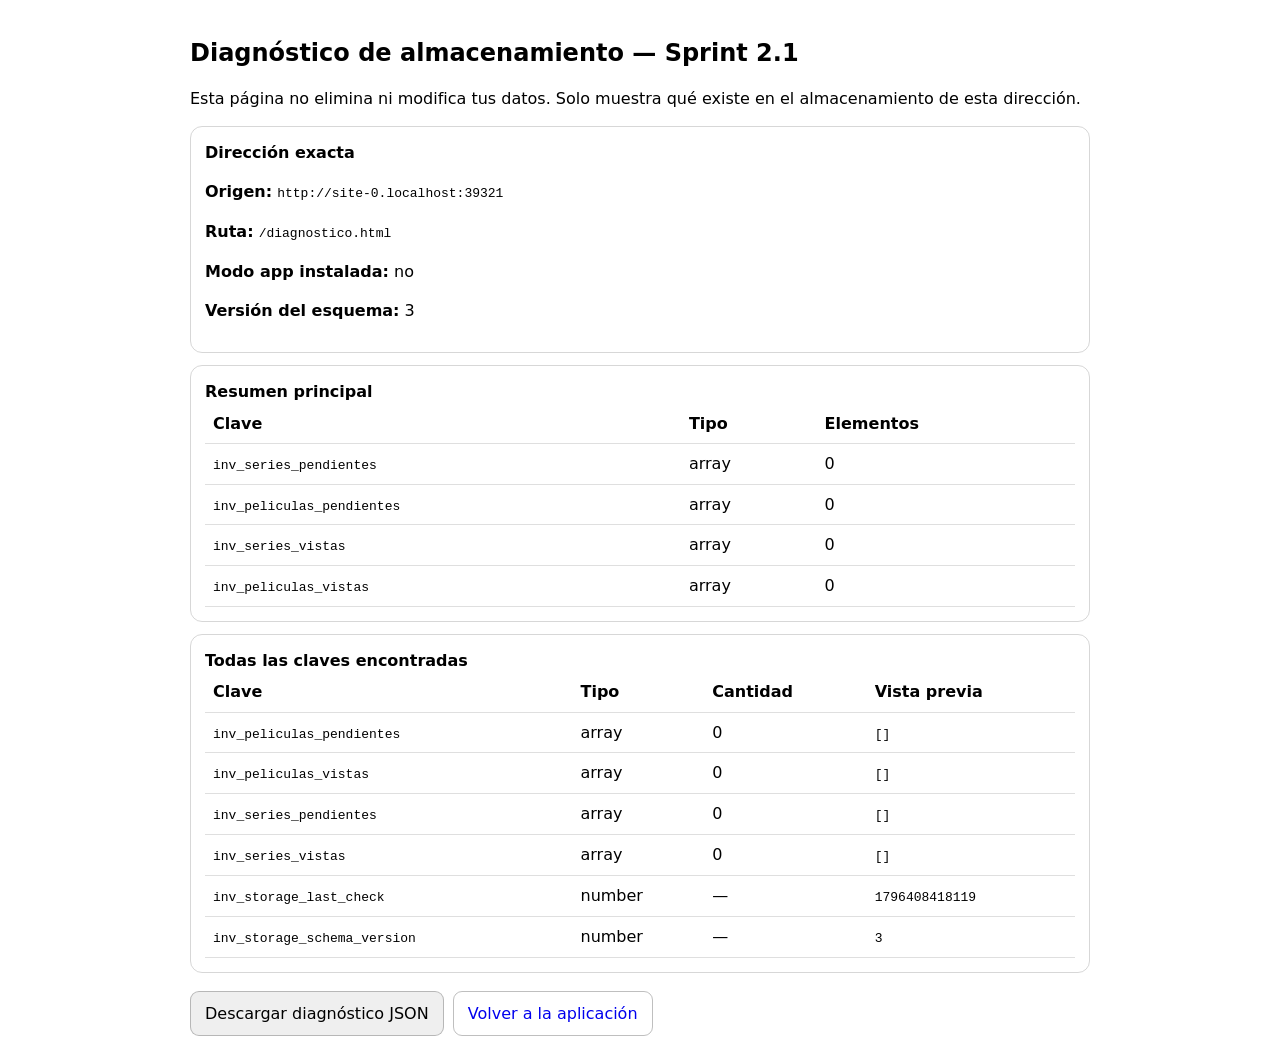
<file: diagnostico.html>
<!doctype html>
<html lang="es">
<head>
  <meta charset="utf-8">
  <meta name="viewport" content="width=device-width,initial-scale=1">
  <title>Diagnóstico de almacenamiento</title>
  <style>
    :root { color-scheme: light dark; font-family: system-ui, -apple-system, sans-serif; }
    body { max-width: 900px; margin: 0 auto; padding: 20px; line-height: 1.45; }
    h1 { font-size: 1.5rem; }
    .card { border: 1px solid #8885; border-radius: 12px; padding: 14px; margin: 12px 0; }
    code, pre { overflow-wrap: anywhere; white-space: pre-wrap; }
    table { width: 100%; border-collapse: collapse; }
    th, td { padding: 8px; border-bottom: 1px solid #8884; text-align: left; vertical-align: top; }
    button, a.button {
      display: inline-block; padding: 10px 14px; margin: 6px 4px 6px 0;
      border-radius: 9px; border: 1px solid #8888; text-decoration: none; font: inherit;
    }
    .ok { font-weight: 700; }
    .warning { font-weight: 700; }
  </style>
</head>
<body>
  <h1>Diagnóstico de almacenamiento — Sprint 2.1</h1>
  <p>Esta página no elimina ni modifica tus datos. Solo muestra qué existe en el almacenamiento de esta dirección.</p>

  <div class="card">
    <strong>Dirección exacta</strong>
    <div id="location"></div>
  </div>

  <div class="card">
    <strong>Resumen principal</strong>
    <div id="summary"></div>
  </div>

  <div class="card">
    <strong>Todas las claves encontradas</strong>
    <div id="keys"></div>
  </div>

  <button id="download">Descargar diagnóstico JSON</button>
  <a class="button" href="./">Volver a la aplicación</a>

<script>
const MAIN_KEYS = [
  "inv_series_pendientes",
  "inv_peliculas_pendientes",
  "inv_series_vistas",
  "inv_peliculas_vistas"
];

function inspectValue(raw) {
  if (raw === null) return { type: "ausente", count: 0, preview: "" };
  try {
    const value = JSON.parse(raw);
    if (Array.isArray(value)) {
      return { type: "array", count: value.length, preview: JSON.stringify(value.slice(0, 2)) };
    }
    return { type: typeof value, count: null, preview: JSON.stringify(value).slice(0, 300) };
  } catch {
    return { type: "texto", count: null, preview: String(raw).slice(0, 300) };
  }
}

const report = {
  generatedAt: new Date().toISOString(),
  origin: location.origin,
  href: location.href,
  pathname: location.pathname,
  standalone: matchMedia("(display-mode: standalone)").matches,
  navigatorStandalone: Boolean(navigator.standalone),
  schemaVersion: localStorage.getItem("inv_storage_schema_version"),
  entries: []
};

for (let i = 0; i < localStorage.length; i++) {
  const key = localStorage.key(i);
  const raw = localStorage.getItem(key);
  report.entries.push({ key, raw, ...inspectValue(raw) });
}
report.entries.sort((a,b) => a.key.localeCompare(b.key));

document.getElementById("location").innerHTML =
  "<p><b>Origen:</b> <code>" + report.origin + "</code></p>" +
  "<p><b>Ruta:</b> <code>" + report.pathname + "</code></p>" +
  "<p><b>Modo app instalada:</b> " + (report.standalone || report.navigatorStandalone ? "sí" : "no") + "</p>" +
  "<p><b>Versión del esquema:</b> " + (report.schemaVersion || "no registrada") + "</p>";

const summaryRows = MAIN_KEYS.map(key => {
  const found = report.entries.find(x => x.key === key);
  const info = found || { type: "ausente", count: 0 };
  return "<tr><td><code>" + key + "</code></td><td>" + info.type + "</td><td>" +
    (info.count ?? "—") + "</td></tr>";
}).join("");

document.getElementById("summary").innerHTML =
  "<table><thead><tr><th>Clave</th><th>Tipo</th><th>Elementos</th></tr></thead><tbody>" +
  summaryRows + "</tbody></table>";

document.getElementById("keys").innerHTML = report.entries.length
  ? "<table><thead><tr><th>Clave</th><th>Tipo</th><th>Cantidad</th><th>Vista previa</th></tr></thead><tbody>" +
    report.entries.map(item =>
      "<tr><td><code>" + item.key.replaceAll("&","&amp;").replaceAll("<","&lt;") + "</code></td>" +
      "<td>" + item.type + "</td><td>" + (item.count ?? "—") + "</td>" +
      "<td><code>" + String(item.preview || "").replaceAll("&","&amp;").replaceAll("<","&lt;") + "</code></td></tr>"
    ).join("") + "</tbody></table>"
  : "<p class='warning'>No hay ninguna clave en localStorage para este origen.</p>";

document.getElementById("download").addEventListener("click", () => {
  const blob = new Blob([JSON.stringify(report, null, 2)], {type: "application/json"});
  const url = URL.createObjectURL(blob);
  const a = document.createElement("a");
  a.href = url;
  a.download = "diagnostico_almacenamiento_" + Date.now() + ".json";
  a.click();
  setTimeout(() => URL.revokeObjectURL(url), 1000);
});
</script>
</body>
</html>
</file>
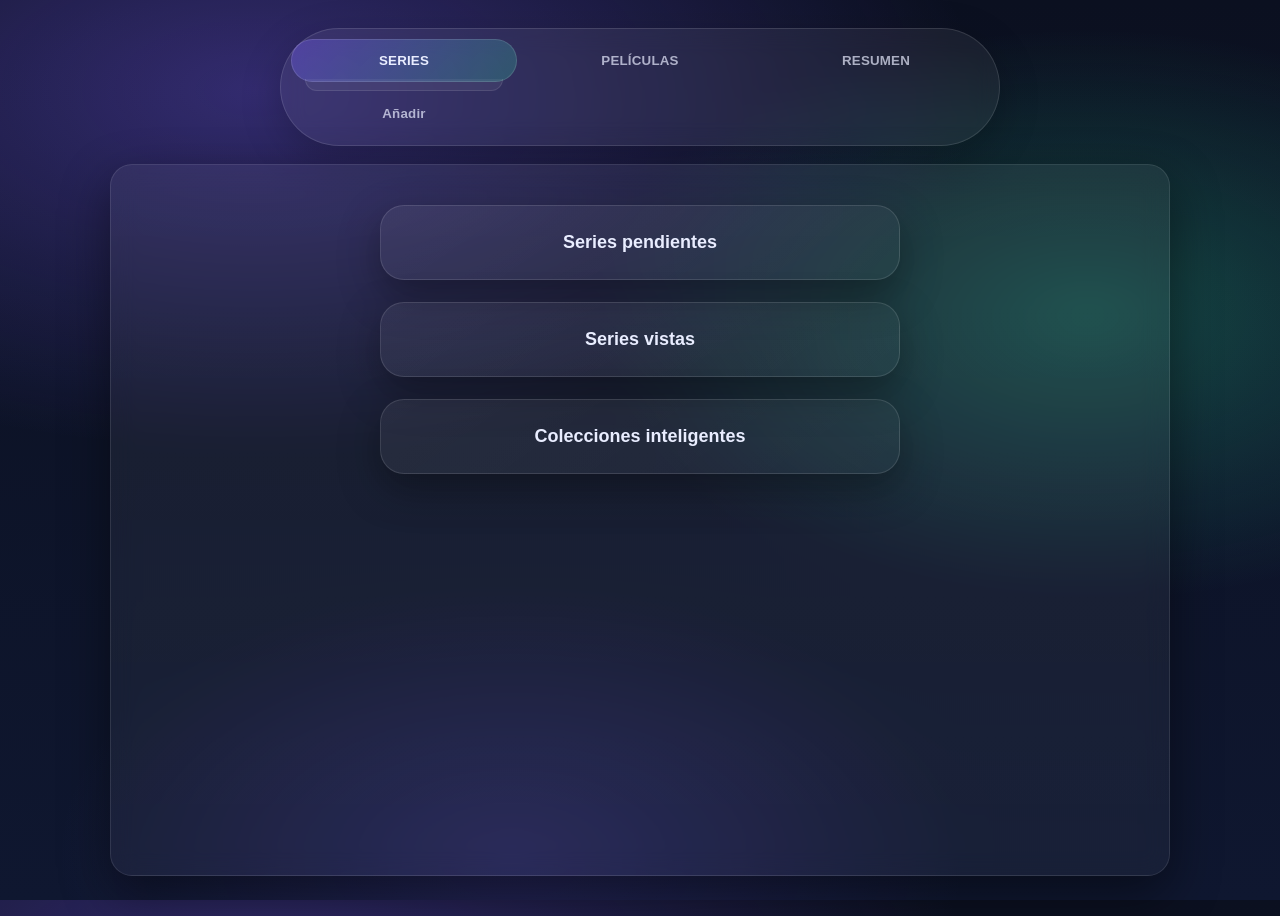
<file: reset.html>
<!doctype html>
<html lang="es">
<head><meta charset="utf-8"><meta name="viewport" content="width=device-width,initial-scale=1"><title>Actualizar</title></head>
<body><p>Actualizando…</p>
<script>
(async()=>{if("serviceWorker"in navigator){const r=await navigator.serviceWorker.getRegistrations();await Promise.all(r.map(x=>x.unregister()));}
if("caches"in window){const k=await caches.keys();await Promise.all(k.map(x=>caches.delete(x)));}
location.replace("./?updated="+Date.now());})();
</script></body></html>
</file>
<file: styles.css>
:root{
      --bg0:#0b1020;
      --bg1:#0f1730;
      --text:#e9edff;
      --muted: rgba(233,237,255,.68);
      --accent1:#7c5cff;
      --accent2:#2ee9a6;

      --shadow: 0 18px 50px rgba(0,0,0,.45);
      --radius: 22px;
      --radiusSm: 16px;
      --speed: 240ms;
      --stroke: rgba(255,255,255,.12);
    }

    *{ box-sizing:border-box; }
    html,body{ height:100%; }
    body{
      margin:0;
      font-family: ui-sans-serif, system-ui, -apple-system, Segoe UI, Roboto, Helvetica, Arial;
      color:var(--text);
      background:
        radial-gradient(1200px 600px at 20% 10%, rgba(124,92,255,.35), transparent 60%),
        radial-gradient(900px 520px at 85% 35%, rgba(46,233,166,.25), transparent 55%),
        radial-gradient(700px 420px at 40% 95%, rgba(124,92,255,.18), transparent 65%),
        linear-gradient(180deg, var(--bg0), var(--bg1));
      overflow-x:hidden;
    }

    .app{
      min-height:100%;
      display:flex;
      justify-content:center;
      padding:24px 16px 40px;
    }

    .shell{
      width:min(1060px, 100%);
      display:grid;
      gap:14px;
    }

    header{
      display:flex;
      justify-content:center;
      align-items:center;
      padding:4px 0;
    }

    .tabs{
      width:min(720px, 100%);
      display:grid;
      grid-template-columns: repeat(3, 1fr);
      gap:10px;
      padding:10px;
      border-radius:999px;
      background: rgba(255,255,255,.06);
      border:1px solid rgba(255,255,255,.12);
      box-shadow: 0 12px 40px rgba(0,0,0,.22);
      backdrop-filter: blur(12px);
      -webkit-backdrop-filter: blur(12px);
    }

    .tab{
      position:relative;
      border:0;
      cursor:pointer;
      color: rgba(233,237,255,.70);
      background: transparent;
      padding:14px 12px;
      border-radius:999px;
      font-weight:700;
      letter-spacing:.2px;
      transition: transform var(--speed) ease, color var(--speed) ease, background var(--speed) ease;
      outline:none;
      text-align:center;
    }

    .tab:hover{ transform: translateY(-1px); color: rgba(233,237,255,.90); }
    .tab:active{ transform: translateY(0px) scale(.985); }

    .tab[aria-selected="true"]{
      color: var(--text);
      background: linear-gradient(135deg, rgba(124,92,255,.35), rgba(46,233,166,.22));
      box-shadow: inset 0 0 0 1px rgba(255,255,255,.12);
    }

    .tab[aria-selected="true"]::after{
      content:"";
      position:absolute;
      left:14px; right:14px;
      bottom:-9px;
      height:11px;
      background: rgba(255,255,255,.06);
      border:1px solid rgba(255,255,255,.10);
      border-top:0;
      border-radius:0 0 12px 12px;
    }

    .panel{
      background: linear-gradient(180deg, rgba(255,255,255,.06), rgba(255,255,255,.04));
      border:1px solid rgba(255,255,255,.10);
      border-radius: var(--radius);
      box-shadow: var(--shadow);
      overflow:hidden;
      backdrop-filter: blur(12px);
      -webkit-backdrop-filter: blur(12px);
    }

    .screens{
      position:relative;
      height: calc(100vh - 190px); /* ajusta si lo quieres más alto/bajo */
      min-height: 560px;           /* asegura ~6 cards en desktop */
      max-height: 760px;           /* evita panel gigante */
    }
    .screen{
      position:absolute;
      inset:0;
      padding:18px 20px 24px;
      opacity:0;
      transform: translateY(10px);
      pointer-events:none;
      transition: opacity var(--speed) ease, transform var(--speed) ease;

      overflow-y:auto;        /* 👈 scroll vertical */
      scrollbar-width: thin;  /* Firefox */
    }
    
    .screen::-webkit-scrollbar {
      width: 8px;
    }

    .screen::-webkit-scrollbar-track {
      background: transparent;
    }

    .screen::-webkit-scrollbar-thumb {
      background: rgba(255, 255, 255, .15);
      border-radius: 10px;
    }

    .screen::-webkit-scrollbar-thumb:hover {
      background: rgba(255, 255, 255, .25);
    }

    .screen.active{
      opacity:1;
      transform: translateY(0px);
      pointer-events:auto;
    }

    /* Menús */
    .menu{
      height:100%;
      display:flex;
      flex-direction:column;
      align-items:center;
      justify-content:flex-start;
      padding-top:22px;
      gap:22px;
    }

    .menuBtn{
      width:min(520px, 92%);
      padding:26px 22px;
      border-radius:24px;
      border:1px solid rgba(255,255,255,.12);
      background: linear-gradient(145deg, rgba(255,255,255,.06), rgba(255,255,255,.03));
      color:var(--text);
      font-size:18px;
      font-weight:700;
      cursor:pointer;
      transition: transform var(--speed) ease, background var(--speed) ease, border-color var(--speed) ease;
      box-shadow: 0 15px 40px rgba(0,0,0,.35);
      text-align:center;
    }

    .menuBtn:hover{
      transform: translateY(-4px);
      background: linear-gradient(145deg, rgba(124,92,255,.22), rgba(46,233,166,.16));
      border-color: rgba(255,255,255,.16);
    }

    .backRow {
      display: flex;
      align-items: center;
      gap: 14px;
      margin-bottom: 14px;
    }
    
    .backRow>.pill {
      flex: 0 0 auto;
    }
    
    .backTools {
      flex: 1 1 auto;
      display: inline-flex;
      gap: 10px;
      align-items: center;
      min-width: 0;
    }
    
    .backRow>.backBtn {
      flex: 0 0 auto;
      margin-left: auto;
    }

    .backBtn{
      display:inline-flex;
      align-items:center;
      gap:8px;
      padding:10px 14px;
      border-radius:999px;
      border:1px solid rgba(255,255,255,.12);
      background: rgba(255,255,255,.05);
      color:var(--text);
      cursor:pointer;
    }

    .pill{
      display:inline-flex;
      align-items:center;
      gap:10px;
      padding:10px 12px;
      border-radius:999px;
      border:1px solid rgba(255,255,255,.12);
      background: rgba(255,255,255,.05);
      color: rgba(233,237,255,.82);
      font-size:12.5px;
      white-space:nowrap;
    }

    .empty{
      margin-top:14px;
      padding:18px;
      border-radius: var(--radiusSm);
      border:1px dashed rgba(255,255,255,.16);
      background: rgba(255,255,255,.04);
      color: rgba(233,237,255,.78);
    }

    /* Listas */
    .listWrap{
      display:grid;
      gap:12px;
      margin-top:10px;
    }

    .itemCard{
      border-radius: 18px;
      background: linear-gradient(145deg, rgba(255,255,255,.06), rgba(255,255,255,.03));
      border:1px solid rgba(255,255,255,.12);
      padding:14px 14px 12px;
      box-shadow: 0 12px 30px rgba(0,0,0,.25);
    }

    .itemTop{
      display:flex;
      align-items:flex-start;
      justify-content:space-between;
      gap:12px;
    }

    .itemTitle{
      font-weight:800;
      letter-spacing:.2px;
      margin:0;
      font-size:16px;
    }

    .meta{
      color: rgba(233,237,255,.72);
      font-size:12.5px;
      margin-top:8px;
      line-height:1.35;
      display:flex;
      flex-wrap:wrap;
      gap:8px 10px;
    }

    .meta span{
      padding:6px 10px;
      border-radius:999px;
      background: rgba(255,255,255,.05);
      border:1px solid rgba(255,255,255,.10);
    }
    
    
    .meta span.metaAvg {
      font-weight: 900;
    }

    .meta span.myPlatformsMatch {
      border-color: rgba(94, 214, 133, .30);
      background: rgba(94, 214, 133, .07);
      color: #baf2cc;
      font-weight: 800;
    }

    .myPlatformsMatchTick {
      padding: 0 !important;
      border: 0 !important;
      background: transparent !important;
      color: #6ed995;
      font-size: 11px;
      font-weight: 900;
      line-height: 1;
      vertical-align: 1px;
    }

    .notes{
      margin-top:10px;
      color: rgba(233,237,255,.72);
      font-size:13px;
      line-height:1.4;
      white-space:pre-wrap;
    }

    /* Formularios */
    .formCard{
      border-radius: var(--radius);
      border:1px solid rgba(255,255,255,.12);
      background: linear-gradient(180deg, rgba(255,255,255,.06), rgba(255,255,255,.04));
      box-shadow: 0 12px 36px rgba(0,0,0,.28);
      padding:16px;
      display:grid;
      gap:12px;
    }

    .formGrid{
      display:grid;
      grid-template-columns: 1fr 1fr;
      gap:12px;
    }

    .field{
      display:grid;
      gap:6px;
    }

    label{
      font-size:12.5px;
      color: rgba(233,237,255,.78);
    }

    .req{ color: rgba(46,233,166,.95); font-weight:800; }

    input, textarea{
      width:100%;
      border-radius:14px;
      border:1px solid rgba(255,255,255,.14);
      background: rgba(10,15,30,.35);
      color: var(--text);
      padding:12px 12px;
      outline:none;
      transition: border-color var(--speed) ease, box-shadow var(--speed) ease;
    }

    textarea{
      min-height: 110px;
      resize: vertical;
    }

    input:focus, textarea:focus{
      border-color: rgba(124,92,255,.55);
      box-shadow: 0 0 0 3px rgba(124,92,255,.18);
    }

    .formActions {
      display: flex;
      align-items: center;
      justify-content: space-between;
      gap: 12px;
      margin-top: 10px;
      flex-wrap: wrap;
    }
    
    .formActions > div{
      margin-left:auto;   /* 👈 mueve botones a la derecha */
    }
    
    
    .btnPrimary{
      border:0;
      cursor:pointer;
      padding:12px 16px;
      border-radius:999px;
      font-weight:800;
      color: var(--text);
      background: linear-gradient(135deg, rgba(124,92,255,.75), rgba(46,233,166,.55));
      box-shadow: 0 14px 36px rgba(0,0,0,.30);
      transition: transform var(--speed) ease, filter var(--speed) ease;
    }
    .btnPrimary:hover{ transform: translateY(-1px); filter: brightness(1.05); }
    .btnPrimary:active{ transform: translateY(0px) scale(.99); }

    .msg{
      font-size:12.5px;
      color: rgba(233,237,255,.78);
    }
    .msg.error{ color: rgba(255,180,180,.95); }
    .msg.ok{ color: rgba(46,233,166,.95); font-weight:700; }

    /* Ratings (10 estrellas con medias) */
    .ratingBlock{
      grid-column: 1 / -1;
      border-radius: 18px;
      border:1px solid rgba(255,255,255,.12);
      background: rgba(255,255,255,.04);
      padding:12px;
      display:grid;
      gap:10px;
    }

    .ratingHead{
      display:flex;
      align-items:center;
      justify-content:space-between;
      gap:10px;
    }

    .ratingName{
      font-size:12.5px;
      color: rgba(233,237,255,.82);
      font-weight:800;
    }

    .ratingValue{
      font-size:12.5px;
      color: rgba(233,237,255,.82);
      padding:6px 10px;
      border-radius:999px;
      background: rgba(255,255,255,.05);
      border:1px solid rgba(255,255,255,.10);
      min-width: 78px;
      text-align:center;
    }

    .stars{
      display:flex;
      gap:6px;
      flex-wrap:wrap;
      user-select:none;
    }

    .starBtn{
      width:30px;
      height:30px;
      border:0;
      padding:0;
      background: transparent;
      cursor:pointer;
      position:relative;
    }

    .starSvg{
      width:100%;
      height:100%;
      display:block;
    }

    .starOutline{
      fill: rgba(233,237,255,.18);
    }

    .starFillFull{
      fill: rgba(46,233,166,.92);
      filter: drop-shadow(0 10px 16px rgba(46,233,166,.12));
    }

    .starFillHalf{
      fill: rgba(46,233,166,.92);
      filter: drop-shadow(0 10px 16px rgba(46,233,166,.10));
    }

    .stars:hover .starOutline{
      fill: rgba(233,237,255,.22);
    }

    .twoNotes{
      grid-column: 1 / -1;
      display:grid;
      grid-template-columns: 1fr 1fr;
      gap:12px;
    }

    @media (max-width: 720px){
      .formGrid{ grid-template-columns: 1fr; }
      .twoNotes{ grid-template-columns: 1fr; }
    }

    @media (max-width: 560px){
      .tab{ padding:13px 10px; font-weight:750; }
      .menu{ padding-top:18px; }
      .starBtn{ width:28px; height:28px; }
    }
    
    /* Cards clicables */
.itemCard.clickable{
  cursor:pointer;
  transition: transform var(--speed) ease, border-color var(--speed) ease;
}
.itemCard.clickable:hover{
  transform: translateY(-2px);
  border-color: rgba(255,255,255,.18);
}
.itemCard.clickable:focus{
  outline: none;
  box-shadow: 0 0 0 3px rgba(124,92,255,.22);
}

/* Modal detalle */
.modalOverlay{
  position: fixed;
  inset: 0;
  background: rgba(0,0,0,.55);
  display: none;
  align-items: center;
  justify-content: center;
  padding: 18px;
  z-index: 9999;
  backdrop-filter: blur(6px);
  -webkit-backdrop-filter: blur(6px);
}
.modalOverlay.open{ display:flex; }

.modalCard{
  width: min(720px, 100%);
  border-radius: 22px;
  border: 1px solid rgba(255,255,255,.14);
  background: linear-gradient(180deg, rgba(255,255,255,.08), rgba(255,255,255,.05));
  box-shadow: 0 24px 80px rgba(0,0,0,.55);
  overflow: hidden;
}

.modalHeader{
  display:flex;
  align-items:center;
  justify-content:space-between;
  gap:12px;
  padding: 14px 14px 10px;
  border-bottom: 1px solid rgba(255,255,255,.10);
}

.modalTitle{
  font-weight: 900;
  letter-spacing: .2px;
}

.modalClose{
  border: 1px solid rgba(255,255,255,.14);
  background: rgba(255,255,255,.06);
  color: var(--text);
  border-radius: 999px;
  width: 40px;
  height: 40px;
  cursor:pointer;
}

.modalBody{
  padding: 14px;
  max-height: min(65vh, 520px); /* scrolleable */
  overflow: auto;
  scrollbar-width: thin;
}

.modalBody::-webkit-scrollbar{ width: 8px; }
.modalBody::-webkit-scrollbar-thumb{ background: rgba(255,255,255,.15); border-radius: 10px; }
.modalBody::-webkit-scrollbar-thumb:hover{ background: rgba(255,255,255,.25); }


.modalActions {
  display: flex;
  gap: 10px;
  padding: 14px;
  border-top: 1px solid rgba(255, 255, 255, .10);
  justify-content: center;
  flex-wrap: wrap;
}

.modalBtn {
  border: 1px solid rgba(255, 255, 255, .14);
  background: rgba(255, 255, 255, .06);
  color: var(--text);
  padding: 10px 16px;
  border-radius: 999px;
  cursor: pointer;
  font-weight: 700;
  transition: transform var(--speed) ease, background var(--speed) ease;
}

.modalBtn:hover {
  transform: translateY(-1px);
  background: rgba(255, 255, 255, .10);
}

.modalBtnEdit {
  border-color: rgba(124, 92, 255, .45);
}

.modalBtnSeen {
  border-color: rgba(46, 233, 166, .45);
}

.modalBtnDelete {
  border-color: rgba(255, 120, 120, .45);
}

body.modalOpen {
  overflow: hidden;
}

/* Modal pequeño para confirmación */
.modalCardSm {
  width: min(520px, 100%);
}

/* Toast (mensaje de éxito temporal) */
.toast {
  position: fixed;
  left: 50%;
  bottom: 22px;
  transform: translateX(-50%) translateY(12px);
  opacity: 0;
  pointer-events: none;
  z-index: 10050;
  
  padding: 12px 16px;
  border-radius: 999px;
  border: 1px solid rgba(255, 255, 255, .14);
  background: rgba(20, 26, 50, .78);
  backdrop-filter: blur(10px);
  -webkit-backdrop-filter: blur(10px);
  color: rgba(233, 237, 255, .92);
  font-weight: 800;
  box-shadow: 0 18px 50px rgba(0, 0, 0, .45);
  transition: opacity 220ms ease, transform 220ms ease;
}

.toast.show {
  opacity: 1;
  transform: translateX(-50%) translateY(0);
}


.pager {
  margin-top: 14px;
  display: flex;
  justify-content: center;
  align-items: center;
  gap: 10px;
  flex-wrap: nowrap;
}

.pagerBtn {
  border: 1px solid rgba(255, 255, 255, .14);
  background: rgba(255, 255, 255, .06);
  color: var(--text);
  padding: 9px 14px;
  border-radius: 999px;
  cursor: pointer;
  font-weight: 750;
  min-width: 96px;
  text-align: center;
}

.pagerBtn[disabled] {
  opacity: .45;
  cursor: default;
}

.pagerSelectWrap {
  display: inline-flex;
  align-items: center;
  justify-content: center;
  min-width: 150px;
}

.pagerSelect {
  width: 100%;
  border: 1px solid rgba(255, 255, 255, .14);
  background: rgba(255, 255, 255, .06);
  color: var(--text);
  padding: 9px 14px;
  border-radius: 999px;
  font-weight: 750;
  outline: none;
  text-align: center;
  text-align-last: center;
  cursor: pointer;
  appearance: none;
  -webkit-appearance: none;
}

.pagerSelect:focus {
  border-color: rgba(124, 92, 255, .55);
  box-shadow: 0 0 0 3px rgba(124, 92, 255, .18);
}

@media (max-width: 560px) {
  .pager {
    gap: 8px;
  }
  
  .pagerBtn {
    min-width: 88px;
    padding: 8px 12px;
  }
  
  .pagerSelectWrap {
    min-width: 132px;
  }
  
  .pagerSelect {
    padding: 8px 12px;
  }
}


.historyList {
  display: grid;
  gap: 10px;
}

.historyItem {
  border-radius: 16px;
  border: 1px solid rgba(255, 255, 255, .12);
  background: rgba(255, 255, 255, .04);
  padding: 12px;
}

.historyTop {
  display: flex;
  align-items: center;
  justify-content: space-between;
  gap: 10px;
  flex-wrap: wrap;
}

.historyDate {
  font-weight: 900;
}

.historyMeta {
  display: flex;
  flex-wrap: wrap;
  gap: 8px;
  margin-top: 8px;
  color: rgba(233, 237, 255, .78);
  font-size: 12.5px;
}

.historyMeta span {
  padding: 6px 10px;
  border-radius: 999px;
  background: rgba(255, 255, 255, .05);
  border: 1px solid rgba(255, 255, 255, .10);
}

.historyNotes {
  margin-top: 10px;
  display: none;
  gap: 10px;
}

.historyItem.open .historyNotes {
  display: grid;
}

/* El contador existe para que el JS no rompa, pero no se muestra */
.pill.countPill {
  display: none !important;
}


/* Botón volver en la esquina superior derecha (sin position fixed) */
.backRow>.backBtn[data-screen] {
  margin-left: auto;
}

/* ===== Ajuste fino: alinear pill y volver exactamente ===== */
.backRow{
  padding: 0 6px;          /* mismo aire a izquierda/derecha */
  gap: 14px;               /* separación consistente */
}

.backRow .pill,
.backRow .backBtn{
  padding: 12px 18px;      /* misma “altura” visual */
  border-radius: 999px;
  line-height: 1;          /* evita descuadres por line-height */
  display: inline-flex;
  align-items: center;
}


/* ===== Toolbar (Filtrar / Ordenar) en backRow ===== */
.backTools{
  margin-right: auto;           /* empuja el grupo a la izquierda */
  display: inline-flex;
  gap: 10px;
  align-items: center;
}

.toolBtn{
  display: inline-flex;
  align-items: center;
  justify-content: center;   /* 👈 CENTRADO REAL */
  gap: 8px;
  padding: 12px 18px;
  border-radius: 999px;
  border: 1px solid rgba(255,255,255,.12);
  background: rgba(255,255,255,.05);
  color: var(--text);
  cursor: pointer;
  line-height: 1;
  font-weight: 800;
  text-align: center;        /* 👈 asegura centrado del texto */
}

.toolBtn:active{ transform: scale(.99); }


/* ===== Badge en botón Filtrar cuando hay filtros activos ===== */
.toolBtn{
  position: relative; /* necesario para el badge */
}

.toolBtn.hasBadge::after{
  content: "";
  position: absolute;
  top: 8px;
  right: 10px;
  width: 10px;
  height: 10px;
  border-radius: 999px;
  background: rgba(46,233,166,.95);
  box-shadow: 0 10px 18px rgba(46,233,166,.18);
  border: 1px solid rgba(255,255,255,.25);
}


.optList{
  display:flex;
  flex-direction:column;
  gap:12px;
}

.optRow{
  display:flex;
  align-items:center;
  gap:12px;
  padding:12px 14px;
  border-radius:16px;
  border:1px solid rgba(255,255,255,.10);
  background:rgba(255,255,255,.06);
}

.optRow input{
  transform: scale(1.15);
}


/* ===== FIX: radios del modal Ordenar (evita que les afecte el input global) ===== */
.optRow input[type="radio"]{
  width: auto !important;
  padding: 0 !important;
  border: 0 !important;
  background: transparent !important;
  box-shadow: none !important;
  outline: none !important;
  margin: 0 !important;
  accent-color: rgba(46,233,166,.95); /* opcional, pero queda bien */
}

.optRow span{
  color: var(--text);
}


/* ===== Modal Filtrar ===== */
.filterH {
  font-weight: 900;
  margin-bottom: 10px;
  color: rgba(233, 237, 255, .92);
  letter-spacing: .2px;
}

.filterSection .optList {
  gap: 10px;
}

/* Reutilizamos optRow, pero para checkbox */
.optRow input[type="checkbox"] {
  width: auto !important;
  padding: 0 !important;
  border: 0 !important;
  background: transparent !important;
  box-shadow: none !important;
  outline: none !important;
  margin: 0 !important;
  accent-color: rgba(124, 92, 255, .85);
}


/* ===== Buscador desplegable en fila inferior (sin mover botones) ===== */

/* Necesario para posicionar el buscador flotante respecto a la barra */
.backRow{
  position: relative;
}

/* Por defecto oculto */
.searchBox{
  display: none;
}

/* Abierto: aparece debajo de la barra, ocupando ancho */
.searchBox.open{
  display: flex;
  align-items: center;
  gap: 10px;

  position: absolute;
  left: 8px;
  right: 8px;
  top: calc(100% + 10px);   /* justo debajo de la barra */
  z-index: 10;

  padding: 10px 12px;
  border-radius: 999px;
  border: 1px solid rgba(255,255,255,.12);
  background: rgba(255,255,255,.06);
  backdrop-filter: blur(10px);
  -webkit-backdrop-filter: blur(10px);
}

/* Input a ancho completo */
.searchInput{
  flex: 1 1 auto;
  min-width: 0;
  border: 0 !important;
  background: transparent !important;
  padding: 0 !important;
  outline: none !important;
  color: var(--text);
  font-size: 16px;          /* evita el zoom en iPhone */
  line-height: 1.2;         /* para que se lea cómodo */
}

/* Botón limpiar */
.searchClear{
  flex: 0 0 auto;
  border: 0;
  background: rgba(255,255,255,.08);
  color: rgba(233,237,255,.85);
  border-radius: 999px;
  padding: 8px 12px;
  cursor: pointer;
  line-height: 1;
}
.searchClear:active{ transform: scale(.98); }

/* Para que la lista no quede tapada cuando el buscador esté abierto */
.screen.searchOpen .listWrap{
  margin-top: 74px;
}


/* ===== FIX toolbar: todo en una sola línea ===== */
.backRow{
  display: flex;
  align-items: center;
  gap: 14px;
  flex-wrap: nowrap;        /* <-- NO saltos de línea */
}

.backTools{
  display: flex;
  align-items: center;
  gap: 10px;
  flex: 1 1 auto;
  min-width: 0;
  flex-wrap: nowrap;        /* <-- NO saltos de línea */
}

.backTools > *{
  flex: 0 1 auto;           /* <-- permite encoger */
  min-width: 0;             /* <-- permite truncar si hace falta */
}


/* Volver siempre pegado a la derecha y alineado */
.backRow > .backBtn{
  margin-left: auto;
  flex: 0 0 auto;
}


/* ===== Ajuste fino separación botones toolbar ===== */

.backRow{
  padding: 0 8px; /* aire lateral real */
}

.backTools{
  gap: 14px; /* más separación interna */
}

.backRow > .backBtn{
  margin-left: 14px; /* separación clara respecto a Ordenar */
}


/* ===== Sprint 2.2: diagnóstico integrado ===== */
.diagnosticCard{
  margin-top:16px;
  padding:18px;
  border-radius:22px;
  border:1px solid rgba(255,255,255,.10);
  background:rgba(255,255,255,.045);
}
.diagnosticIntro{margin:0 0 16px;color:rgba(233,237,255,.78);}
.diagnosticActions{display:flex;flex-wrap:wrap;gap:10px;margin-bottom:8px;}
.diagnosticActions .toolBtn,.diagnosticActions .btnPrimary{min-height:44px;}
.diagnosticSection{margin-top:22px;}
.diagnosticSection h3{margin:0 0 10px;font-size:1rem;}
.diagnosticFacts{display:grid;gap:10px;margin:0;}
.diagnosticFacts>div{
  padding:12px;border-radius:14px;border:1px solid rgba(255,255,255,.09);
  background:rgba(255,255,255,.04);
}
.diagnosticFacts dt{margin-bottom:5px;font-weight:900;color:rgba(233,237,255,.72);}
.diagnosticFacts dd{
  margin:0;overflow-wrap:anywhere;
  font-family:ui-monospace,SFMono-Regular,Menlo,Monaco,Consolas,monospace;
}
.diagnosticTableWrap{
  width:100%;overflow-x:auto;border-radius:14px;
  border:1px solid rgba(255,255,255,.09);
}
.diagnosticTable{width:100%;min-width:620px;border-collapse:collapse;}
.diagnosticTable th,.diagnosticTable td{
  padding:11px 12px;border-bottom:1px solid rgba(255,255,255,.08);
  text-align:left;vertical-align:top;overflow-wrap:anywhere;
}
.diagnosticTable th{color:rgba(233,237,255,.76);}
.diagnosticTable td{
  font-family:ui-monospace,SFMono-Regular,Menlo,Monaco,Consolas,monospace;
  font-size:.9rem;
}
#diagnosticMessage{min-height:24px;}
#diagnosticMessage.error{color:#ff9b9b;}


/* ===== Sprint 5: integración TMDb ===== */
.tmdbConfigCard{margin-top:16px;}
.tmdbConfigIntro,.tmdbConfigNote{
  color:rgba(233,237,255,.78);
  line-height:1.5;
}
.tmdbConfigIntro{margin:0 0 18px;}
.tmdbConfigNote{margin:16px 0 0;font-size:.92rem;}
.tmdbConfigActions{
  display:flex;
  flex-wrap:wrap;
  gap:10px;
  margin-top:14px;
}

.tmdbSearch{
  margin-bottom:18px;
  padding:14px;
  border:1px solid rgba(255,255,255,.11);
  border-radius:18px;
  background:rgba(255,255,255,.04);
}
.tmdbSearchHead{
  display:flex;
  flex-direction:column;
  gap:4px;
  margin-bottom:10px;
}
.tmdbSearchHead span{
  color:rgba(233,237,255,.68);
  font-size:.9rem;
}
.tmdbSearchRow{
  display:flex;
  gap:10px;
  align-items:center;
}
.tmdbSearchRow input{
  flex:1 1 auto;
  min-width:0;
  font-size:16px;
}
.tmdbSearchRow .toolBtn{
  flex:0 0 auto;
}
.tmdbSearchMessage{
  min-height:22px;
  margin-top:8px;
  color:rgba(233,237,255,.76);
}
.tmdbSearchMessage.ok{color:#8df0c9;}
.tmdbSearchMessage.error{color:#ff9b9b;}

.tmdbResults{
  display:grid;
  gap:9px;
  margin-top:10px;
  max-height:430px;
  overflow-y:auto;
}
.tmdbResult{
  width:100%;
  display:flex;
  align-items:center;
  gap:12px;
  padding:10px;
  border:1px solid rgba(255,255,255,.10);
  border-radius:14px;
  background:rgba(255,255,255,.05);
  color:var(--text);
  text-align:left;
  cursor:pointer;
}
.tmdbResult:active{transform:scale(.99);}
.tmdbResult img,.tmdbPosterFallback{
  width:54px;
  height:80px;
  flex:0 0 54px;
  border-radius:9px;
  object-fit:cover;
  background:rgba(255,255,255,.06);
}
.tmdbPosterFallback{
  display:flex;
  align-items:center;
  justify-content:center;
  padding:4px;
  color:rgba(233,237,255,.55);
  font-size:.72rem;
  text-align:center;
}
.tmdbResultText{
  min-width:0;
  display:flex;
  flex-direction:column;
  gap:4px;
}
.tmdbResultText strong,.tmdbResultOriginal{
  overflow:hidden;
  text-overflow:ellipsis;
}
.tmdbResultOriginal{
  color:rgba(233,237,255,.64);
  font-size:.88rem;
}
.tmdbResultText small{
  color:rgba(233,237,255,.72);
}

.itemCardContent{
  display:flex;
  align-items:flex-start;
  gap:12px;
}
.itemPoster{
  width:64px;
  height:96px;
  flex:0 0 64px;
  border-radius:10px;
  object-fit:cover;
  background:rgba(255,255,255,.05);
}
.itemCardText{
  min-width:0;
  flex:1 1 auto;
}
.detailPosterWrap{
  grid-column:1/-1;
  display:flex;
  justify-content:center;
}
.detailPoster{
  width:min(180px,55vw);
  aspect-ratio:2/3;
  border-radius:14px;
  object-fit:cover;
  box-shadow:0 14px 36px rgba(0,0,0,.28);
}


/* ===== Sprint 6: estadísticas y recomendaciones ===== */
.statsTopRow{
  display:flex;
  align-items:flex-start;
  justify-content:space-between;
  gap:12px;
  margin-bottom:16px;
}
.statsUpdated{
  min-height:18px;
  margin-top:7px;
  color:rgba(233,237,255,.62);
  font-size:.82rem;
}
.statsSection{
  margin-bottom:16px;
  padding:17px;
  border:1px solid rgba(255,255,255,.10);
  border-radius:20px;
  background:rgba(255,255,255,.045);
}
.statsSectionHead{
  display:flex;
  align-items:flex-start;
  justify-content:space-between;
  gap:12px;
  margin-bottom:15px;
}
.statsSectionHead h2{
  margin:0;
  font-size:1.08rem;
}
.statsEyebrow{
  display:block;
  margin-bottom:4px;
  color:rgba(233,237,255,.62);
  font-size:.78rem;
  text-transform:uppercase;
  letter-spacing:.08em;
}
.statsSectionMetric{
  flex:0 0 auto;
  color:rgba(233,237,255,.68);
  font-size:.86rem;
}
.statsSectionDetail{
  margin:-5px 0 15px;
  color:rgba(233,237,255,.62);
  font-size:.84rem;
  line-height:1.4;
}
.statsCards{
  display:grid;
  grid-template-columns:repeat(2,minmax(0,1fr));
  gap:10px;
}
.statsCard{
  min-width:0;
  padding:15px;
  border-radius:16px;
  background:rgba(15,23,42,.54);
}
.statsCardValue{
  display:block;
  overflow:hidden;
  color:#fff;
  font-size:1.55rem;
  line-height:1.1;
  text-overflow:ellipsis;
}
.statsCardLabel{
  display:block;
  margin-top:6px;
  font-weight:700;
}
.statsCard small{
  display:block;
  margin-top:5px;
  color:rgba(233,237,255,.58);
  line-height:1.35;
}
.statsTwoColumns{
  display:grid;
  grid-template-columns:1fr;
  gap:16px;
}
.statsBars{
  height:190px;
  display:grid;
  grid-template-columns:repeat(6,minmax(0,1fr));
  gap:8px;
  align-items:end;
}
.statsBarColumn{
  min-width:0;
  height:100%;
  display:grid;
  grid-template-rows:22px 1fr 23px;
  gap:5px;
  text-align:center;
}
.statsBarValue{
  color:rgba(233,237,255,.76);
  font-size:.8rem;
}
.statsBarTrack{
  position:relative;
  min-height:90px;
  display:flex;
  align-items:flex-end;
  overflow:hidden;
  border-radius:10px 10px 5px 5px;
  background:rgba(255,255,255,.055);
}
.statsBarFill{
  width:100%;
  min-height:2px;
  border-radius:10px 10px 4px 4px;
  background:linear-gradient(
    180deg,
    rgba(129,140,248,.95),
    rgba(79,70,229,.72)
  );
}
.statsBarLabel{
  overflow:hidden;
  color:rgba(233,237,255,.65);
  font-size:.76rem;
  text-overflow:ellipsis;
  text-transform:capitalize;
}
.statsRankingList{
  display:grid;
  gap:13px;
}
.statsRankingRow{
  display:flex;
  align-items:center;
  gap:10px;
}
.statsRankingPosition{
  width:22px;
  flex:0 0 22px;
  color:rgba(233,237,255,.5);
  font-size:.82rem;
  text-align:center;
}
.statsRankingMain{
  min-width:0;
  flex:1 1 auto;
}
.statsRankingLabels{
  display:flex;
  align-items:center;
  justify-content:space-between;
  gap:10px;
  margin-bottom:6px;
  font-size:.88rem;
}
.statsRankingLabels strong{
  overflow:hidden;
  text-overflow:ellipsis;
  white-space:nowrap;
}
.statsRankingLabels span{
  color:rgba(233,237,255,.6);
}
.statsRankingTrack{
  height:7px;
  overflow:hidden;
  border-radius:999px;
  background:rgba(255,255,255,.065);
}
.statsRankingFill{
  height:100%;
  border-radius:inherit;
  background:rgba(129,140,248,.8);
}
.recommendationGrid{
  display:grid;
  grid-template-columns:repeat(2,minmax(0,1fr));
  gap:10px;
}
.recommendationCard{
  min-width:0;
  overflow:hidden;
  padding:0;
  border:1px solid rgba(255,255,255,.10);
  border-radius:16px;
  background:rgba(15,23,42,.6);
  color:var(--text);
  text-align:left;
  cursor:pointer;
}
.recommendationCard img,
.recommendationPosterFallback{
  width:100%;
  aspect-ratio:2/3;
  display:flex;
  align-items:center;
  justify-content:center;
  object-fit:cover;
  background:rgba(255,255,255,.055);
}
.recommendationPosterFallback{
  padding:10px;
  color:rgba(233,237,255,.52);
  text-align:center;
}
.recommendationBody{
  display:flex;
  flex-direction:column;
  gap:5px;
  padding:11px;
}
.recommendationBody strong{
  overflow:hidden;
  text-overflow:ellipsis;
}
.recommendationBody small{
  min-height:16px;
  color:rgba(233,237,255,.6);
}
.recommendationReasons{
  display:flex;
  flex-wrap:wrap;
  gap:5px;
  margin-top:3px;
}
.recommendationReasons em{
  padding:4px 7px;
  border-radius:999px;
  background:rgba(129,140,248,.14);
  color:rgba(224,231,255,.9);
  font-size:.7rem;
  font-style:normal;
}
.statsMethodNote{
  margin:2px 4px 18px;
  color:rgba(233,237,255,.54);
  font-size:.8rem;
  line-height:1.45;
}
.statsNoData{
  margin:0;
  color:rgba(233,237,255,.62);
}
.statsEmpty{
  padding:28px 20px;
  border:1px dashed rgba(255,255,255,.14);
  border-radius:20px;
  text-align:center;
}
.statsEmpty strong{
  display:block;
  margin-bottom:8px;
}
.statsEmpty p{
  max-width:480px;
  margin:0 auto;
  color:rgba(233,237,255,.65);
  line-height:1.5;
}
.itemCardHighlighted{
  animation:statsHighlight 1.6s ease;
}
@keyframes statsHighlight{
  0%,100%{box-shadow:0 0 0 0 rgba(129,140,248,0);}
  30%,70%{box-shadow:0 0 0 3px rgba(129,140,248,.72);}
}

@media (min-width:720px){
  .statsCards{
    grid-template-columns:repeat(4,minmax(0,1fr));
  }
  .statsTwoColumns{
    grid-template-columns:repeat(2,minmax(0,1fr));
  }
  .recommendationGrid{
    grid-template-columns:repeat(3,minmax(0,1fr));
  }
}


/* ===== Sprint 7: organización y ficha personal ===== */
.personalFields{grid-column:1/-1;display:grid;grid-template-columns:repeat(2,minmax(0,1fr));gap:12px;margin-top:5px;padding:15px;border:1px solid rgba(129,140,248,.22);border-radius:16px;background:rgba(129,140,248,.055)}
.personalFieldsHead{grid-column:1/-1;font-weight:800;letter-spacing:.02em}
.personalFields select{width:100%}
.favoriteField{align-self:end}
.switchRow{min-height:44px;display:flex;align-items:center;gap:9px;padding:10px 12px;border:1px solid rgba(255,255,255,.10);border-radius:12px;background:rgba(15,23,42,.4);cursor:pointer}
.switchRow input{width:18px;height:18px}
.fieldHint{margin-top:5px;color:rgba(233,237,255,.52);font-size:.76rem}
.personalBadges{display:flex;flex-wrap:wrap;gap:6px;margin:7px 0 2px}
.personalBadge{display:inline-flex;align-items:center;max-width:100%;padding:4px 8px;border-radius:999px;background:rgba(255,255,255,.07);color:rgba(238,242,255,.88);font-size:.72rem;line-height:1.2}
.favoriteBadge{background:rgba(250,204,21,.14);color:#fde68a}
.priority-alta{background:rgba(248,113,113,.14);color:#fecaca}
.priority-media{background:rgba(251,191,36,.13);color:#fde68a}
.priority-baja{background:rgba(74,222,128,.12);color:#bbf7d0}
.tagBadge{background:rgba(129,140,248,.14);color:#e0e7ff}
@media(max-width:560px){.personalFields{grid-template-columns:1fr}}


/* ===== Sprint 8.1: revisión visual del panel de productividad ===== */
.dashboardHero,
.dashboardQuickActions{
  display:none !important;
}

.dashboardProductivityGrid{
  margin-top:14px;
  gap:16px;
}

.productivitySection{
  overflow:hidden;
}

.productivityList{
  display:grid;
  gap:12px;
}

.productivityItem{
  width:100%;
  min-height:72px;
  display:grid;
  grid-template-columns:minmax(0,1fr) auto;
  gap:14px;
  align-items:center;
  padding:14px 15px;
  border:1px solid rgba(255,255,255,.10);
  border-radius:16px;
  background:
    linear-gradient(180deg, rgba(255,255,255,.045), rgba(255,255,255,.025));
  color:inherit;
  text-align:left;
  cursor:pointer;
  box-shadow:0 8px 18px rgba(0,0,0,.10);
}

.productivityItem:hover,
.productivityItem:focus-visible{
  background:
    linear-gradient(180deg, rgba(129,140,248,.12), rgba(255,255,255,.035));
  border-color:rgba(129,140,248,.26);
}

.productivityContent{
  min-width:0;
  display:grid;
  gap:9px;
}

.productivityMain{
  display:grid;
  gap:5px;
  min-width:0;
}

.productivityMain strong{
  display:block;
  overflow:visible;
  text-overflow:clip;
  white-space:normal;
  font-size:.98rem;
  line-height:1.28;
}

.productivityMain small{
  display:block;
  overflow:visible;
  text-overflow:clip;
  white-space:normal;
  color:rgba(233,237,255,.58);
  font-size:.8rem;
  line-height:1.35;
}

.productivityCallout{
  justify-self:start;
  display:inline-flex;
  align-items:center;
  min-height:26px;
  max-width:100%;
  padding:5px 9px;
  border-radius:999px;
  background:rgba(129,140,248,.14);
  color:#e0e7ff;
  font-size:.73rem;
  line-height:1.2;
  white-space:normal;
}

.productivityArrow{
  display:grid;
  place-items:center;
  width:30px;
  height:30px;
  border-radius:50%;
  background:rgba(255,255,255,.06);
  color:rgba(255,255,255,.72);
  font-size:1.25rem;
  line-height:1;
}

.productivitySection .statsSectionHead{
  margin-bottom:14px;
}

.productivitySection .statsSectionHead h2{
  margin-bottom:0;
}

@media(max-width:650px){
  .dashboardProductivityGrid{
    gap:16px;
  }

  .productivityItem{
    min-height:78px;
    padding:15px;
    gap:12px;
  }

  .productivityContent{
    gap:10px;
  }
}


/* ===== Sprint 9: seguimiento avanzado de series ===== */
.seriesProgressPanel{display:grid;gap:9px;margin-top:12px;padding:12px;border:1px solid rgba(129,140,248,.18);border-radius:14px;background:rgba(15,23,42,.38)}
.seriesProgressHead{display:flex;justify-content:space-between;gap:10px;align-items:center;font-size:.82rem}
.seriesProgressHead span{color:rgba(224,231,255,.72)}
.seriesProgressTrack{height:7px;overflow:hidden;border-radius:999px;background:rgba(255,255,255,.08)}
.seriesProgressTrack.compact{margin:0 14px}
.seriesProgressFill{height:100%;border-radius:inherit;background:linear-gradient(90deg,rgba(129,140,248,.9),rgba(45,212,191,.85))}
.seriesProgressActions,.productivityProgressActions{display:flex;flex-wrap:wrap;gap:8px}
.seriesProgressActions button,.productivityProgressActions button{min-height:34px;padding:7px 10px;border:1px solid rgba(255,255,255,.11);border-radius:10px;background:rgba(255,255,255,.055);color:inherit;font:inherit;font-size:.78rem;cursor:pointer}
.seriesProgressActions .progressAdvance,.productivityProgressActions button:nth-child(2){background:rgba(129,140,248,.17)}
.seriesProgressActions .progressFinish,.productivityProgressActions button:last-child{background:rgba(45,212,191,.12)}
.seriesProgressDate{color:rgba(233,237,255,.5);font-size:.72rem}
.progressHistory{display:grid;gap:8px}
.progressHistoryItem{display:grid;grid-template-columns:auto 1fr auto;gap:10px;align-items:center;padding:9px 10px;border-radius:11px;background:rgba(255,255,255,.045)}
.progressHistoryItem span{color:rgba(233,237,255,.62);font-size:.8rem}
.progressHistoryItem small{color:rgba(233,237,255,.45)}
.productivityProgressItem{display:grid;grid-template-columns:1fr;padding:0 0 12px}
.productivityOpen{width:100%;display:grid;grid-template-columns:minmax(0,1fr) auto;gap:12px;align-items:center;padding:14px 15px;border:0;background:transparent;color:inherit;text-align:left;cursor:pointer}
.productivityProgressActions{padding:10px 14px 0}
@media(max-width:650px){.seriesProgressActions button,.productivityProgressActions button{flex:1 1 auto}.progressHistoryItem{grid-template-columns:1fr auto}.progressHistoryItem span{grid-column:1/-1}}


/* ===== Sprint 9.1: temporadas irregulares ===== */
.progressUnavailable{color:rgba(233,237,255,.52);font-size:.72rem;font-weight:500}
.compactNotice{display:block;padding:0 14px}
.fieldHint{line-height:1.35}


/* ===== Sprint 9.2: historial de progreso desplegable ===== */
.progressHistoryField{margin-top:2px}
.progressHistoryDisclosure{overflow:hidden;border:1px solid rgba(255,255,255,.09);border-radius:14px;background:rgba(255,255,255,.025)}
.progressHistoryDisclosure summary{position:relative;display:grid;grid-template-columns:minmax(0,1fr) auto;gap:12px;align-items:center;min-height:48px;padding:12px 42px 12px 14px;cursor:pointer;list-style:none;user-select:none;font-weight:700}
.progressHistoryDisclosure summary::-webkit-details-marker{display:none}
.progressHistoryDisclosure summary::after{content:"›";position:absolute;right:15px;top:50%;transform:translateY(-50%) rotate(90deg);color:rgba(255,255,255,.65);font-size:1.3rem;line-height:1;transition:transform .18s ease}
.progressHistoryDisclosure[open] summary::after{transform:translateY(-50%) rotate(-90deg)}
.progressHistoryDisclosure summary:hover,.progressHistoryDisclosure summary:focus-visible{background:rgba(129,140,248,.08)}
.progressHistoryCount{color:rgba(233,237,255,.52);font-size:.76rem;font-weight:500;white-space:nowrap}
.progressHistoryDisclosure .progressHistory{padding:0 12px 12px}
.progressHistoryDisclosure[open] summary{margin-bottom:4px;border-bottom:1px solid rgba(255,255,255,.07)}
@media(max-width:650px){.progressHistoryDisclosure summary{grid-template-columns:1fr;gap:3px;padding-right:42px}.progressHistoryCount{white-space:normal}}


/* ===== Sprint 10: temporadas reales desde TMDb ===== */
.tmdbSeasonSummary{
  margin-top:10px;
  padding:10px 12px;
  border:1px solid rgba(129,140,248,.22);
  border-radius:12px;
  background:rgba(129,140,248,.08);
  color:rgba(238,240,255,.82);
  font-size:.78rem;
  line-height:1.45;
}

.tmdbSeasonSyncPanel{
  display:grid;
  grid-template-columns:minmax(0,1fr) auto;
  gap:10px 14px;
  align-items:center;
  padding:14px;
  border:1px solid rgba(129,140,248,.22);
  border-radius:14px;
  background:rgba(129,140,248,.07);
}

.tmdbSeasonSyncPanel > div:first-child{
  display:grid;
  gap:4px;
}

.tmdbSeasonSyncPanel span{
  color:rgba(233,237,255,.58);
  font-size:.78rem;
  line-height:1.4;
}

.tmdbSeasonSyncMessage{
  grid-column:1/-1;
  min-height:1.1em;
  color:rgba(233,237,255,.62);
  font-size:.76rem;
}

.tmdbSeasonSyncMessage.ok{color:#86efac}
.tmdbSeasonSyncMessage.error{color:#fca5a5}

@media(max-width:650px){
  .tmdbSeasonSyncPanel{
    grid-template-columns:1fr;
  }

  .tmdbSeasonSyncPanel .toolBtn{
    width:100%;
  }
}


/* ===== Sprint 10.1 · Selectores de temporada y capítulo ===== */
.seasonEpisodeHint {
  margin-top: -4px;
  padding: 10px 12px;
  border: 1px solid var(--border, rgba(255, 255, 255, 0.12));
  border-radius: 12px;
  font-size: 0.86rem;
  line-height: 1.4;
  color: var(--muted, #aeb7c6);
  background: rgba(255, 255, 255, 0.035);
}

.seasonEpisodeHint[data-state="ready"] {
  border-color: rgba(71, 191, 135, 0.35);
}

.seasonEpisodeHint[data-state="warning"] {
  border-color: rgba(245, 181, 69, 0.45);
}

select[name="currentSeason"]:disabled,
select[name="currentEpisode"]:disabled {
  cursor: not-allowed;
  opacity: 0.62;
}


/* ===== Sprint 11 · Colecciones inteligentes ===== */
.smartCollectionsHeader {
  display: flex;
  align-items: flex-start;
  justify-content: space-between;
  gap: 14px;
  margin-bottom: 18px;
}

.smartCollectionsIntro {
  margin: 10px 0 0;
  color: var(--muted, #aeb7c6);
  line-height: 1.45;
}

.smartTypeSelector {
  display: grid;
  grid-template-columns: repeat(3, minmax(0, 1fr));
  gap: 8px;
  margin-bottom: 16px;
}

.smartTypeBtn {
  min-height: 42px;
  border: 1px solid var(--border, rgba(255, 255, 255, 0.12));
  border-radius: 12px;
  background: rgba(255, 255, 255, 0.035);
  color: inherit;
  font-weight: 700;
}

.smartTypeBtn.active {
  border-color: rgba(104, 164, 255, 0.75);
  background: rgba(104, 164, 255, 0.16);
}

.smartCollectionGrid {
  display: grid;
  grid-template-columns: repeat(2, minmax(0, 1fr));
  gap: 10px;
  margin-bottom: 22px;
}

.smartCollectionCard {
  display: grid;
  grid-template-columns: 38px minmax(0, 1fr) auto;
  align-items: center;
  gap: 10px;
  min-height: 92px;
  padding: 12px;
  border: 1px solid var(--border, rgba(255, 255, 255, 0.12));
  border-radius: 16px;
  background: rgba(255, 255, 255, 0.035);
  color: inherit;
  text-align: left;
}

.smartCollectionCard.active {
  border-color: rgba(104, 164, 255, 0.75);
  background: rgba(104, 164, 255, 0.14);
}

.smartCollectionIcon {
  display: grid;
  place-items: center;
  width: 38px;
  height: 38px;
  border-radius: 12px;
  background: rgba(255, 255, 255, 0.08);
  font-weight: 900;
}

.smartCollectionText {
  display: grid;
  gap: 4px;
  min-width: 0;
}

.smartCollectionText strong {
  font-size: 0.98rem;
}

.smartCollectionText small {
  color: var(--muted, #aeb7c6);
  line-height: 1.3;
}

.smartCollectionCount {
  display: grid;
  place-items: center;
  min-width: 32px;
  height: 32px;
  padding: 0 8px;
  border-radius: 999px;
  background: rgba(255, 255, 255, 0.09);
  font-weight: 800;
}

.smartCollectionResults[hidden] {
  display: none !important;
}

.smartCollectionResults {
  grid-column: 1 / -1;
  min-width: 0;
  margin: 2px 0 8px;
  padding: 14px;
  border: 1px solid var(--border, rgba(255, 255, 255, 0.12));
  border-radius: 16px;
  background: rgba(255, 255, 255, 0.025);
}

.smartCollectionResultsHead {
  display: flex;
  align-items: flex-start;
  justify-content: space-between;
  gap: 12px;
  margin-bottom: 12px;
}

.smartCollectionResultsHead h2 {
  margin: 0;
  font-size: 1.2rem;
}

.smartCollectionResultsHead p {
  margin: 5px 0 0;
  color: var(--muted, #aeb7c6);
  line-height: 1.35;
}

@media (max-width: 560px) {
  .smartCollectionGrid {
    grid-template-columns: 1fr;
  }

  .smartCollectionsHeader {
    align-items: stretch;
    flex-direction: column;
  }

  .smartCollectionsHeader .backBtn {
    align-self: flex-start;
  }

  .smartCollectionResultsHead {
    flex-direction: column;
  }
}


/* ===== Sprint 12.0 · Ficha detallada ===== */
.detailViewScreen{padding-bottom:32px}
.detailViewTopbar{display:flex;align-items:flex-start;gap:12px;margin-bottom:18px}
.detailViewTopbar h1{margin:5px 0 0;font-size:clamp(1.45rem,5vw,2rem);line-height:1.15}
.detailViewBack{flex:0 0 auto;margin-top:2px}
.detailViewContent{display:grid;gap:16px}
.detailHero{display:grid;grid-template-columns:120px minmax(0,1fr);gap:16px;padding:16px;border:1px solid var(--line);border-radius:20px;background:var(--card);box-shadow:var(--shadow)}
.detailHeroPoster{width:120px;aspect-ratio:2/3;object-fit:cover;border-radius:14px;background:rgba(255,255,255,.06)}
.detailHeroPosterEmpty{display:grid;place-items:center;text-align:center;padding:8px;color:var(--muted);font-size:.85rem}
.detailHeroText{min-width:0}
.detailHeroText h2{margin:4px 0 8px;font-size:1.45rem;overflow-wrap:anywhere}
.detailHeroText p{margin:0 0 12px;color:var(--muted)}
.detailHeroEyebrow{font-size:.78rem;font-weight:800;text-transform:uppercase;letter-spacing:.08em}
.detailNoTmdb,.detailSyncMessage{font-size:.88rem}
.detailSyncMessage{min-height:1.3em;margin-top:8px;color:var(--muted)}
.detailSections{display:grid;gap:12px}
.detailSection{border:1px solid var(--line);border-radius:16px;background:var(--card);overflow:hidden}
.detailSection summary{display:flex;justify-content:space-between;align-items:center;gap:12px;padding:16px;font-weight:850;cursor:pointer;list-style:none}
.detailSection summary::-webkit-details-marker{display:none}
.detailSection summary::after{content:"＋";font-size:1.1rem;color:var(--muted)}
.detailSection[open] summary::after{content:"−"}
.detailSection summary small{margin-left:auto;font-size:.72rem;color:var(--muted);font-weight:700}
.detailSectionBody{padding:0 16px 16px}
.detailSynopsis{line-height:1.6;white-space:pre-wrap;margin-bottom:16px}
.detailMetaGrid{display:grid;grid-template-columns:repeat(2,minmax(0,1fr));gap:10px;margin:0}
.detailMetaRow{padding:12px;border-radius:12px;background:rgba(255,255,255,.04)}
.detailMetaRow dt{font-size:.78rem;font-weight:800;color:var(--muted);margin-bottom:5px}
.detailMetaRow dd{margin:0;line-height:1.4;overflow-wrap:anywhere}
.detailEmpty{color:var(--muted);font-style:italic}
.detailSectionUpcoming{opacity:.82}
.detailUpcomingText{margin:0;color:var(--muted);line-height:1.5}
.detailViewError{padding:20px;border:1px solid var(--line);border-radius:16px;background:var(--card)}
.modalBtnFull{font-weight:800}
@media (max-width:600px){
  .detailHero{grid-template-columns:88px minmax(0,1fr);gap:12px;padding:13px}
  .detailHeroPoster{width:88px}
  .detailMetaGrid{grid-template-columns:1fr}
  .detailHeroText h2{font-size:1.2rem}
}


/* ===== Sprint 12.0.1 · Aislamiento de ficha completa ===== */
body.detail-view-open{
  overflow:hidden;
}
body.detail-view-open .app{
  display:none;
}
body.detail-view-open .detailViewScreen{
  position:fixed;
  inset:0;
  z-index:2000;
  display:block;
  opacity:1;
  transform:none;
  pointer-events:auto;
  width:100%;
  height:100dvh;
  max-height:none;
  padding:max(18px, env(safe-area-inset-top)) 20px max(32px, env(safe-area-inset-bottom));
  overflow-y:auto;
  background:
    radial-gradient(circle at 20% 0%, rgba(111,76,255,.28), transparent 34%),
    radial-gradient(circle at 100% 34%, rgba(38,208,190,.18), transparent 38%),
    #0b1027;
}
body.detail-view-open .detailViewContent{
  width:min(760px, 100%);
  margin:0 auto;
}
body.detail-view-open .detailViewTopbar{
  width:min(760px, 100%);
  margin-left:auto;
  margin-right:auto;
}


/* ===== Sprint 12.1 · Reparto, equipo e información ampliada ===== */
.detailTagline{font-style:italic;color:var(--text)!important;opacity:.86}
.detailPeopleBlock+ .detailPeopleBlock{margin-top:24px;padding-top:20px;border-top:1px solid var(--line)}
.detailPeopleBlock h3{margin:0 0 12px;font-size:1rem}
.detailCastGrid{display:grid;grid-template-columns:repeat(2,minmax(0,1fr));gap:10px}
.detailCastCard{display:grid;grid-template-columns:54px minmax(0,1fr);gap:10px;align-items:center;padding:9px;border-radius:13px;background:rgba(255,255,255,.04)}
.detailCastCard img,.detailCastPhotoEmpty{width:54px;height:68px;border-radius:10px;object-fit:cover;background:rgba(255,255,255,.07)}
.detailCastPhotoEmpty{display:grid;place-items:center;font-size:1.4rem}
.detailCastCard strong,.detailCastCard span{display:block;overflow-wrap:anywhere}
.detailCastCard strong{font-size:.9rem;line-height:1.25}
.detailCastCard span{margin-top:4px;color:var(--muted);font-size:.8rem;line-height:1.3}
.detailCrewList{display:grid;gap:9px;margin:0}
.detailCrewList>div{display:grid;grid-template-columns:minmax(105px,.42fr) minmax(0,1fr);gap:12px;padding:11px 12px;border-radius:12px;background:rgba(255,255,255,.04)}
.detailCrewList dt{font-size:.78rem;font-weight:850;color:var(--muted)}
.detailCrewList dd{margin:0;line-height:1.4;overflow-wrap:anywhere}
@media(max-width:600px){.detailCastGrid{grid-template-columns:1fr}.detailCrewList>div{grid-template-columns:1fr;gap:4px}}

/* Sprint 12.2 · Disponibilidad mediante suscripción */
.detailAvailability{display:grid;gap:14px}
.detailAvailabilityHeader{display:flex;align-items:center;justify-content:space-between;gap:12px}
.detailAvailabilityHeader>div{display:grid;gap:3px}
.detailAvailabilityHeader strong{font-size:1rem}
.detailAvailabilityHeader span{font-size:.78rem;color:var(--muted)}
.detailProviderGrid{display:grid;grid-template-columns:repeat(auto-fill,minmax(105px,1fr));gap:10px}
.detailProviderCard{display:grid;place-items:center;align-content:center;gap:8px;min-height:116px;padding:12px 9px;border-radius:14px;background:rgba(255,255,255,.04);text-align:center}
.detailProviderCard img,.detailProviderLogoEmpty{width:54px;height:54px;border-radius:13px;object-fit:cover;background:rgba(255,255,255,.08)}
.detailProviderLogoEmpty{display:grid;place-items:center;font-size:1.25rem;color:var(--muted)}
.detailProviderCard strong{font-size:.78rem;line-height:1.25;overflow-wrap:anywhere}
.detailAvailabilityUpdated{min-height:1.25em;margin:0;color:var(--muted);font-size:.78rem;line-height:1.4}
@media(max-width:600px){
  .detailAvailabilityHeader{align-items:flex-start;flex-direction:column}
  .detailAvailabilityHeader .toolBtn{width:100%}
  .detailProviderGrid{grid-template-columns:repeat(3,minmax(0,1fr))}
}
@media(max-width:390px){.detailProviderGrid{grid-template-columns:repeat(2,minmax(0,1fr))}}

.detailTrailer{display:grid;gap:12px}
.detailTrailerFrame{position:relative;width:100%;aspect-ratio:16/9;overflow:hidden;border-radius:14px;background:#000}
.detailTrailerFrame iframe{position:absolute;inset:0;width:100%;height:100%;border:0}
.detailTrailerLink{justify-self:start;text-decoration:none}
@media (max-width:640px){.detailTrailerLink{width:100%;text-align:center}}

/* ===== Sprint 14.2 · Mis plataformas ===== */
.userPlatformsCard{display:grid;gap:16px}
.userPlatformsActions{display:flex;flex-wrap:wrap;gap:10px}
.userPlatformsActions .btnPrimary,.userPlatformsActions .toolBtn{flex:1 1 180px}
.userPlatformsStatus{min-height:1.4em}
.userPlatformsDisclosure{border:1px solid var(--line);border-radius:16px;background:rgba(255,255,255,.025);overflow:hidden}
.userPlatformsDisclosure summary{display:flex;align-items:center;justify-content:space-between;gap:12px;padding:15px 16px;cursor:pointer;font-weight:850;list-style:none}
.userPlatformsDisclosure summary::-webkit-details-marker{display:none}
.userPlatformsDisclosure summary::after{content:"＋";color:var(--muted);font-size:1.05rem}
.userPlatformsDisclosure[open] summary::after{content:"−"}
.userPlatformsDisclosure summary small{margin-left:auto;color:var(--muted);font-size:.76rem;font-weight:750;text-align:right}
.userPlatformsList{display:grid;grid-template-columns:repeat(auto-fill,minmax(210px,1fr));gap:9px;padding:0 14px 14px}
.userPlatformOption{display:grid;grid-template-columns:auto 46px minmax(0,1fr);align-items:center;gap:11px;min-height:66px;padding:9px 11px;border:1px solid transparent;border-radius:13px;background:rgba(255,255,255,.045);cursor:pointer}
.userPlatformOption:has(input:checked){border-color:rgba(111,76,255,.8);background:rgba(111,76,255,.14)}
.userPlatformOption input{width:20px;height:20px;margin:0;accent-color:#7d62ff}
.userPlatformLogo,.userPlatformLogo img,.userPlatformLogoFallback{width:46px;height:46px;border-radius:11px}
.userPlatformLogo{display:grid;place-items:center;overflow:hidden;background:rgba(255,255,255,.08)}
.userPlatformLogo img{display:block;object-fit:cover}
.userPlatformLogoFallback{display:grid;place-items:center;color:var(--muted);font-size:1rem}
.userPlatformName{min-width:0;font-size:.88rem;font-weight:780;line-height:1.25;overflow-wrap:anywhere}
.userPlatformsEmpty{grid-column:1/-1;margin:0;padding:18px;text-align:center;color:var(--muted)}
@media(max-width:520px){
  .userPlatformsDisclosure summary{align-items:flex-start;flex-wrap:wrap}
  .userPlatformsDisclosure summary small{width:100%;margin-left:0;text-align:left}
  .userPlatformsList{grid-template-columns:1fr}
}


/* ===== Sprint 15.1.1 · Jerarquía visual del panel Doblaje ===== */
.detailDubbing{display:grid;gap:12px}
.detailDubbingStatus{display:grid;grid-template-columns:44px minmax(0,1fr);align-items:center;gap:12px;padding:13px;border-radius:14px;background:rgba(255,255,255,.04)}
.detailDubbingStatusLinked{border:1px solid rgba(46,233,166,.24);background:rgba(46,233,166,.055)}
.detailDubbingStatusCompact{grid-template-columns:30px minmax(0,1fr);gap:9px;padding:8px 10px;border-radius:12px}
.detailDubbingIcon{display:grid;place-items:center;width:44px;height:44px;border-radius:12px;background:rgba(255,255,255,.07);font-size:1.25rem}
.detailDubbingIconCompact{width:30px;height:30px;border-radius:9px;font-size:1rem}
.detailDubbingStatus strong{display:block;margin-bottom:4px}
.detailDubbingStatusCompact strong{display:inline;margin:0;color:var(--text)}
.detailDubbingStatus p,.detailDubbingMessage{margin:0;color:var(--muted);font-size:.84rem;line-height:1.45}
.detailDubbingStatusCompact p{overflow:hidden;text-overflow:ellipsis;white-space:nowrap}
.detailDubbingActions{display:flex;flex-wrap:wrap;gap:9px}
.detailDubbingActions .toolBtn,.detailDubbingPrimaryAction .toolBtn,.detailDubbingSecondaryActions .toolBtn{text-decoration:none}
.detailDubbingPrimaryAction{display:grid}
.detailDubbingPrimary{width:100%;min-height:52px;border-color:rgba(46,233,166,.62);background:linear-gradient(135deg,rgba(46,233,166,.18),rgba(58,174,255,.12));box-shadow:0 10px 24px rgba(0,0,0,.13);font-weight:900}
.detailDubbingSecondaryActions{display:grid;grid-template-columns:minmax(0,1fr) minmax(0,1fr);gap:9px}
.detailDubbingSecondaryActions .toolBtn{width:100%;min-height:42px;padding:9px 12px;font-size:.86rem}
.detailDubbingDelete{border-color:rgba(255,100,120,.32);color:#ffb5c0}
.detailDubbingMessage{min-height:1.2em}
.dubbingLinkField{display:grid;gap:8px}
.dubbingLinkField span{font-weight:800}
.dubbingLinkField input{width:100%;overflow:hidden;text-overflow:ellipsis}
.dubbingLinkHelp{margin:10px 0 0;color:var(--muted);font-size:.86rem;line-height:1.5}
.dubbingLinkError{min-height:1.25em;margin:10px 0 0;color:#ffb5c0;font-size:.86rem;line-height:1.4}
@media(max-width:600px){
  .detailDubbingActions{display:grid}
  .detailDubbingActions .toolBtn{width:100%}
}
@media(max-width:360px){
  .detailDubbingSecondaryActions{grid-template-columns:1fr}
}


/* ===== FC1.4.1: tarjetas accionables de disponibilidad ===== */
.statsAvailableNow{
  border-color:rgba(74,222,128,.18);
  background:linear-gradient(180deg,rgba(34,197,94,.08),rgba(255,255,255,.035));
}
.statsAvailableGrid{
  display:grid;
  grid-template-columns:repeat(3,minmax(0,1fr));
  gap:10px;
}
.statsAvailableCard{
  min-width:0;
  padding:15px;
  border:1px solid rgba(255,255,255,.10);
  border-radius:16px;
  background:rgba(15,23,42,.62);
  color:inherit;
  text-align:left;
}
.statsAvailableCard strong{
  display:block;
  color:#fff;
  font-size:1.7rem;
  line-height:1;
}
.statsAvailableCard span{
  display:block;
  margin-top:8px;
  font-weight:800;
  line-height:1.25;
}
.statsAvailableCard small{
  display:flex;
  align-items:center;
  justify-content:space-between;
  gap:8px;
  margin-top:7px;
  color:rgba(233,237,255,.62);
  line-height:1.3;
}
.statsAvailableAction{
  cursor:pointer;
  transition:transform .16s ease,border-color .16s ease,background .16s ease;
}
.statsAvailableAction:not(:disabled):hover,
.statsAvailableAction:not(:disabled):focus-visible{
  transform:translateY(-1px);
  border-color:rgba(74,222,128,.45);
  background:rgba(34,197,94,.12);
}
.statsAvailableAction:disabled{
  cursor:default;
  opacity:.72;
}
.statsAvailableTotal{
  background:rgba(34,197,94,.10);
}
.statsAvailableHint{
  margin:12px 0 0;
  color:rgba(233,237,255,.66);
  font-size:.86rem;
  line-height:1.45;
}
@media(max-width:700px){
  .statsAvailableGrid{grid-template-columns:1fr 1fr;}
  .statsAvailableTotal{grid-column:1/-1;}
}
@media(max-width:420px){
  .statsAvailableGrid{grid-template-columns:1fr;}
  .statsAvailableTotal{grid-column:auto;}
}
</file>
